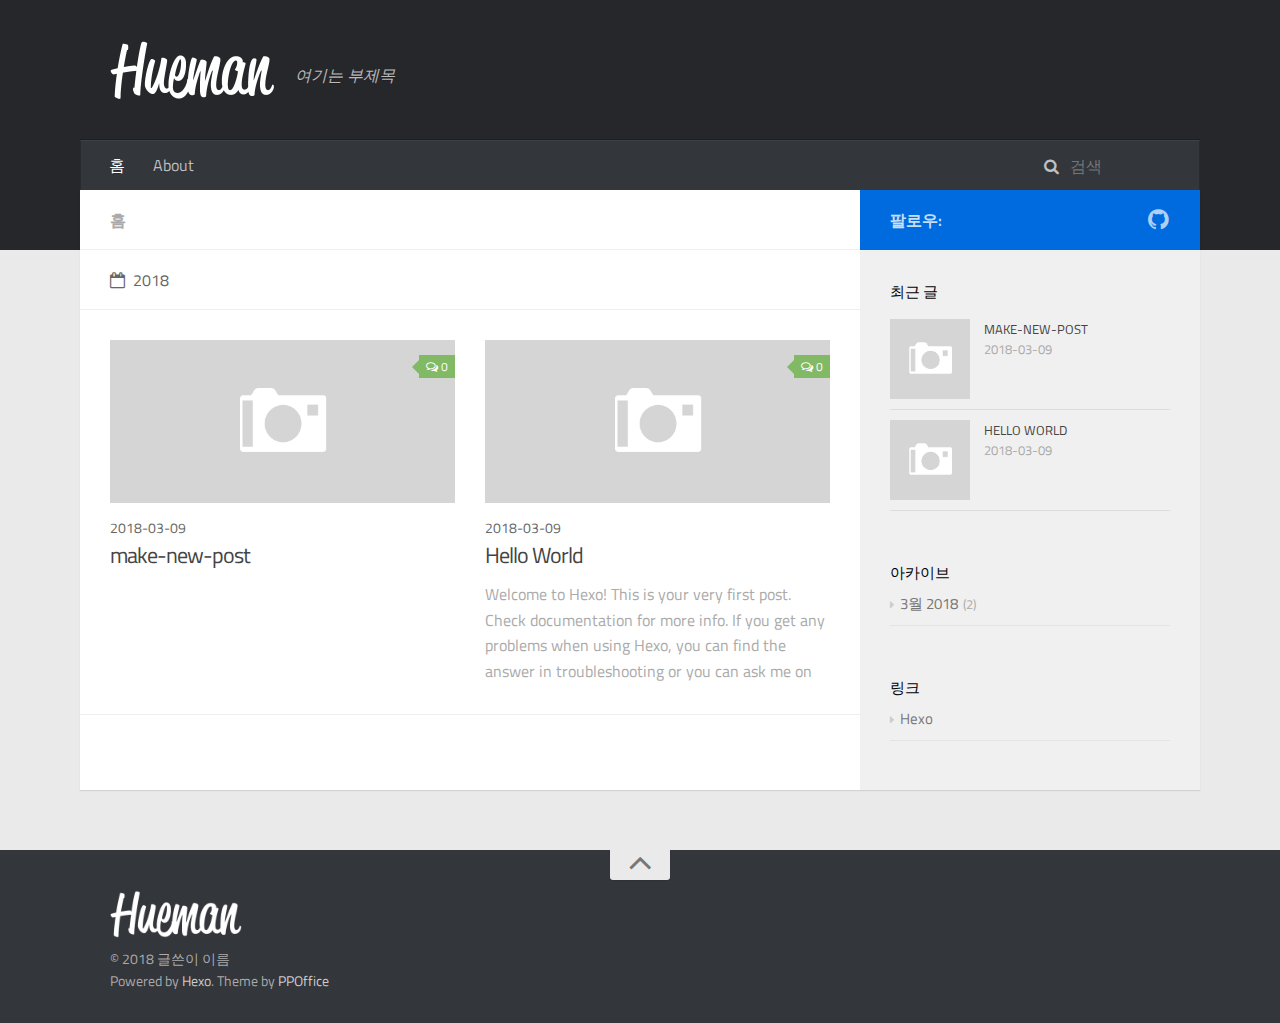
<file: index.html>
<!DOCTYPE html>
<html>
<head>
    <meta charset="utf-8">
    
    <title>여기가 블로그 제목</title>
    
    <meta name="viewport" content="width=device-width, initial-scale=1, maximum-scale=1">
    
    <meta name="description" content="여기는 블로그 설명">
<meta property="og:type" content="website">
<meta property="og:title" content="여기가 블로그 제목">
<meta property="og:url" content="http://jaylivkim.github.io/index.html">
<meta property="og:site_name" content="여기가 블로그 제목">
<meta property="og:description" content="여기는 블로그 설명">
<meta property="og:locale" content="ko">
<meta name="twitter:card" content="summary">
<meta name="twitter:title" content="여기가 블로그 제목">
<meta name="twitter:description" content="여기는 블로그 설명">
    

    

    

    <link rel="stylesheet" href="/libs/font-awesome/css/font-awesome.min.css">
    <link rel="stylesheet" href="/libs/titillium-web/styles.css">
    <link rel="stylesheet" href="/libs/source-code-pro/styles.css">

    <link rel="stylesheet" href="/css/style.css">

    <script src="/libs/jquery/2.0.3/jquery.min.js"></script>
    
    
        <link rel="stylesheet" href="/libs/lightgallery/css/lightgallery.min.css">
    
    
        <link rel="stylesheet" href="/libs/justified-gallery/justifiedGallery.min.css">
    
    
    


</head>

<body>
    <div id="wrap">
        <header id="header">
    <div id="header-outer" class="outer">
        <div class="container">
            <div class="container-inner">
                <div id="header-title">
                    <h1 class="logo-wrap">
                        <a href="/" class="logo"></a>
                    </h1>
                    
                        <h2 class="subtitle-wrap">
                            <p class="subtitle">여기는 부제목</p>
                        </h2>
                    
                </div>
                <div id="header-inner" class="nav-container">
                    <a id="main-nav-toggle" class="nav-icon fa fa-bars"></a>
                    <div class="nav-container-inner">
                        <ul id="main-nav">
                            
                                <li class="main-nav-list-item" >
                                    <a class="main-nav-list-link" href="/">홈</a>
                                </li>
                            
                                        
                                    
                                <li class="main-nav-list-item" >
                                    <a class="main-nav-list-link" href="https://about.me/jayviii\">About</a>
                                </li>
                            
                        </ul>
                        <nav id="sub-nav">
                            <div id="search-form-wrap">

    <form class="search-form">
        <input type="text" class="ins-search-input search-form-input" placeholder="검색" />
        <button type="submit" class="search-form-submit"></button>
    </form>
    <div class="ins-search">
    <div class="ins-search-mask"></div>
    <div class="ins-search-container">
        <div class="ins-input-wrapper">
            <input type="text" class="ins-search-input" placeholder="Type something..." />
            <span class="ins-close ins-selectable"><i class="fa fa-times-circle"></i></span>
        </div>
        <div class="ins-section-wrapper">
            <div class="ins-section-container"></div>
        </div>
    </div>
</div>
<script>
(function (window) {
    var INSIGHT_CONFIG = {
        TRANSLATION: {
            POSTS: '포스트',
            PAGES: 'Pages',
            CATEGORIES: '카테고리',
            TAGS: '태그',
            UNTITLED: '(Untitled)',
        },
        ROOT_URL: '/',
        CONTENT_URL: '/content.json',
    };
    window.INSIGHT_CONFIG = INSIGHT_CONFIG;
})(window);
</script>
<script src="/js/insight.js"></script>

</div>
                        </nav>
                    </div>
                </div>
            </div>
        </div>
    </div>
</header>
        <div class="container">
            <div class="main-body container-inner">
                <div class="main-body-inner">
                    <section id="main">
                        <div class="main-body-header">
    <h1 class="header">
    
    <em class="page-title-link" data-url="home">홈</em>
    </h1>
</div>
                        <div class="main-body-content">
                            

    
    
        
        
        <section class="archives-wrap">
            <div class="archive-year-wrap">
                <a href="/archives/2018" class="archive-year"><i class="icon fa fa-calendar-o"></i>2018</a>
            </div>
            <div class="archives">
    
    
    
        <div class="article-row">
    
        <article class="article article-summary">
    <div class="article-summary-inner">
        
        <a href="/2018/03/09/make-new-post/" class="thumbnail">
    
    
        <span class="thumbnail-image thumbnail-none"></span>
    
    
        
<span class="comment-counter">
    <i class="fa fa-comments-o"></i>
    
        <span class="disqus-comment-count" data-disqus-identifier="" data-disqus-url="http://jaylivkim.github.io/2018/03/09/make-new-post/">0</span>
    
</span>


    
</a>

        
        <div class="article-meta">
            <div class="category">
            
            </div>
            <div class="date"><time datetime="2018-03-09T08:35:23.000Z" itemprop="datePublished">2018-03-09</time></div>
        </div>
        
    
        <h1 class="article-title" itemprop="name">
        <a href="/2018/03/09/make-new-post/">make-new-post</a>
        </h1>
    

        <p class="article-excerpt">
            
        </p>
    </div>
</article>
    

    
    
    
    
        <article class="article article-summary">
    <div class="article-summary-inner">
        
        <a href="/2018/03/09/hello-world/" class="thumbnail">
    
    
        <span class="thumbnail-image thumbnail-none"></span>
    
    
        
<span class="comment-counter">
    <i class="fa fa-comments-o"></i>
    
        <span class="disqus-comment-count" data-disqus-identifier="" data-disqus-url="http://jaylivkim.github.io/2018/03/09/hello-world/">0</span>
    
</span>


    
</a>

        
        <div class="article-meta">
            <div class="category">
            
            </div>
            <div class="date"><time datetime="2018-03-09T05:52:33.437Z" itemprop="datePublished">2018-03-09</time></div>
        </div>
        
    
        <h1 class="article-title" itemprop="name">
        <a href="/2018/03/09/hello-world/">Hello World</a>
        </h1>
    

        <p class="article-excerpt">
            Welcome to Hexo! This is your very first post. Check documentation for more info. If you get any problems when using Hexo, you can find the answer in troubleshooting or you can ask me on GitHub.
Quick
        </p>
    </div>
</article>
    
        </div>
    


    </div></section>



                        </div>
                    </section>
                    <aside id="sidebar">
    <a class="sidebar-toggle" title="Expand Sidebar"><i class="toggle icon"></i></a>
    <div class="sidebar-top">
        <p>팔로우:</p>
        <ul class="social-links">
            
                
                <li>
                    <a class="social-tooltip" title="github" href="https://github.com/jaylivkim/jaylivkim.github.io" target="_blank">
                        <i class="icon fa fa-github"></i>
                    </a>
                </li>
                
            
        </ul>
    </div>
    
    <div class="widgets-container">
        
            
                

            
                
    <div class="widget-wrap">
        <h3 class="widget-title">최근 글</h3>
        <div class="widget">
            <ul id="recent-post" class="">
                
                    <li>
                        
                        <div class="item-thumbnail">
                            <a href="/2018/03/09/make-new-post/" class="thumbnail">
    
    
        <span class="thumbnail-image thumbnail-none"></span>
    
    
</a>

                        </div>
                        
                        <div class="item-inner">
                            <p class="item-category"></p>
                            <p class="item-title"><a href="/2018/03/09/make-new-post/" class="title">make-new-post</a></p>
                            <p class="item-date"><time datetime="2018-03-09T08:35:23.000Z" itemprop="datePublished">2018-03-09</time></p>
                        </div>
                    </li>
                
                    <li>
                        
                        <div class="item-thumbnail">
                            <a href="/2018/03/09/hello-world/" class="thumbnail">
    
    
        <span class="thumbnail-image thumbnail-none"></span>
    
    
</a>

                        </div>
                        
                        <div class="item-inner">
                            <p class="item-category"></p>
                            <p class="item-title"><a href="/2018/03/09/hello-world/" class="title">Hello World</a></p>
                            <p class="item-date"><time datetime="2018-03-09T05:52:33.437Z" itemprop="datePublished">2018-03-09</time></p>
                        </div>
                    </li>
                
            </ul>
        </div>
    </div>

            
                

            
                
    <div class="widget-wrap widget-list">
        <h3 class="widget-title">아카이브</h3>
        <div class="widget">
            <ul class="archive-list"><li class="archive-list-item"><a class="archive-list-link" href="/archives/2018/03/">3월 2018</a><span class="archive-list-count">2</span></li></ul>
        </div>
    </div>


            
                

            
                

            
                
    <div class="widget-wrap widget-list">
        <h3 class="widget-title">링크</h3>
        <div class="widget">
            <ul>
                
                    <li>
                        <a href="http://hexo.io">Hexo</a>
                    </li>
                
            </ul>
        </div>
    </div>


            
        
    </div>
</aside>
                </div>
            </div>
        </div>
        <footer id="footer">
    <div class="container">
        <div class="container-inner">
            <a id="back-to-top" href="javascript:;"><i class="icon fa fa-angle-up"></i></a>
            <div class="credit">
                <h1 class="logo-wrap">
                    <a href="/" class="logo"></a>
                </h1>
                <p>&copy; 2018 글쓴이 이름</p>
                <p>Powered by <a href="//hexo.io/" target="_blank">Hexo</a>. Theme by <a href="//github.com/ppoffice" target="_blank">PPOffice</a></p>
            </div>
        </div>
    </div>
</footer>
        
    
    <script>
    var disqus_shortname = 'disqus-chatter';
    
    
    (function() {
    var dsq = document.createElement('script');
    dsq.type = 'text/javascript';
    dsq.async = true;
    dsq.src = '//' + disqus_shortname + '.disqus.com/count.js';
    (document.getElementsByTagName('head')[0] || document.getElementsByTagName('body')[0]).appendChild(dsq);
    })();
    </script>




    
        <script src="/libs/lightgallery/js/lightgallery.min.js"></script>
        <script src="/libs/lightgallery/js/lg-thumbnail.min.js"></script>
        <script src="/libs/lightgallery/js/lg-pager.min.js"></script>
        <script src="/libs/lightgallery/js/lg-autoplay.min.js"></script>
        <script src="/libs/lightgallery/js/lg-fullscreen.min.js"></script>
        <script src="/libs/lightgallery/js/lg-zoom.min.js"></script>
        <script src="/libs/lightgallery/js/lg-hash.min.js"></script>
        <script src="/libs/lightgallery/js/lg-share.min.js"></script>
        <script src="/libs/lightgallery/js/lg-video.min.js"></script>
    
    
        <script src="/libs/justified-gallery/jquery.justifiedGallery.min.js"></script>
    
    



<!-- Custom Scripts -->
<script src="/js/main.js"></script>

    </div>
</body>
</html>
</file>
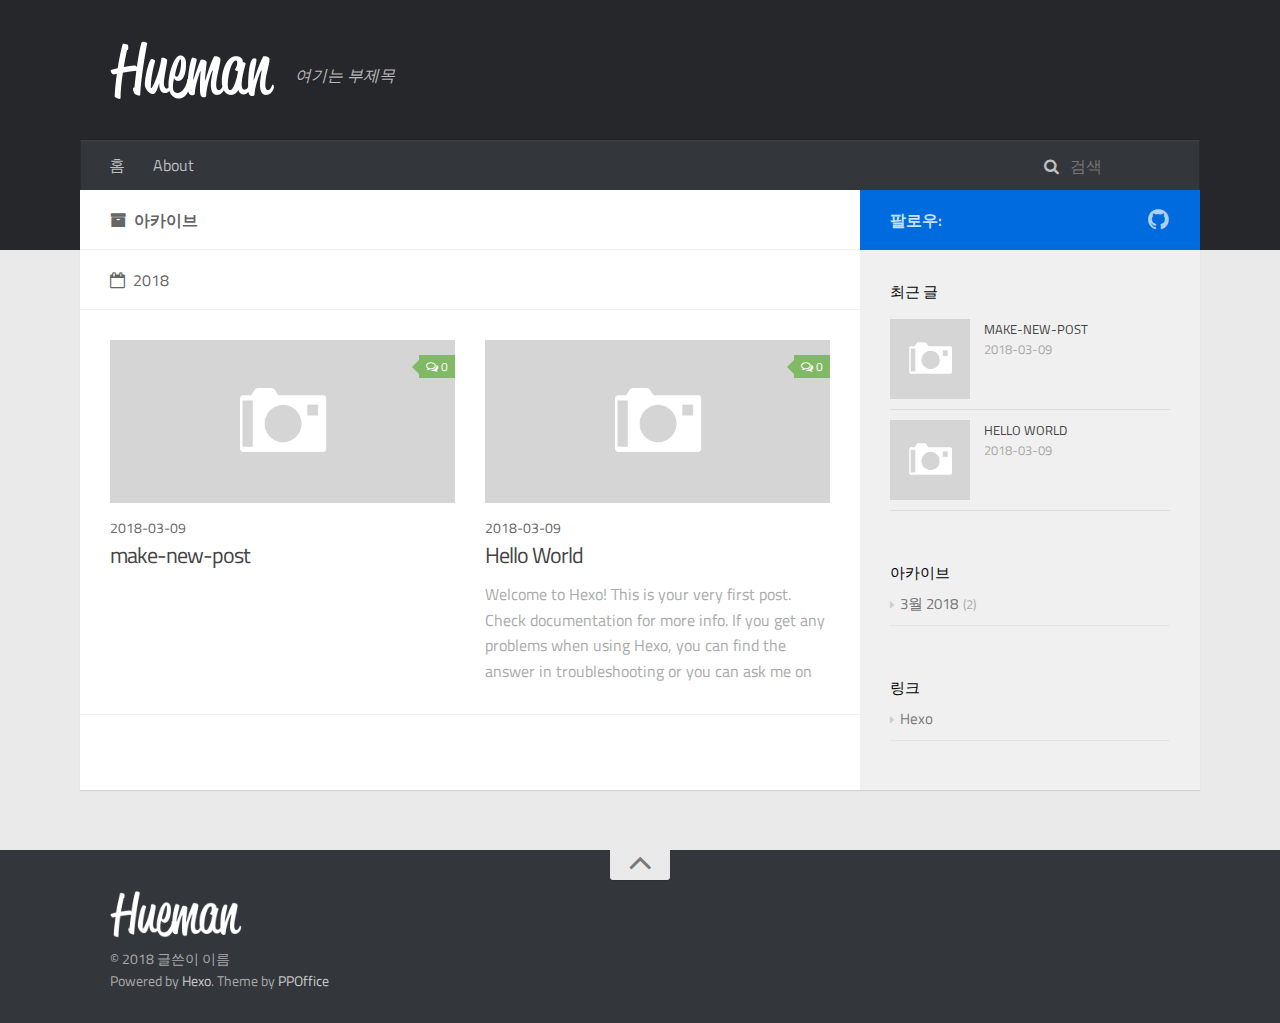
<file: archives/index.html>
<!DOCTYPE html>
<html>
<head>
    <meta charset="utf-8">
    
    <title>아카이브 | 여기가 블로그 제목</title>
    
    <meta name="viewport" content="width=device-width, initial-scale=1, maximum-scale=1">
    
    <meta name="description" content="여기는 블로그 설명">
<meta property="og:type" content="website">
<meta property="og:title" content="여기가 블로그 제목">
<meta property="og:url" content="http://jaylivkim.github.io/archives/index.html">
<meta property="og:site_name" content="여기가 블로그 제목">
<meta property="og:description" content="여기는 블로그 설명">
<meta property="og:locale" content="ko">
<meta name="twitter:card" content="summary">
<meta name="twitter:title" content="여기가 블로그 제목">
<meta name="twitter:description" content="여기는 블로그 설명">
    

    

    

    <link rel="stylesheet" href="/libs/font-awesome/css/font-awesome.min.css">
    <link rel="stylesheet" href="/libs/titillium-web/styles.css">
    <link rel="stylesheet" href="/libs/source-code-pro/styles.css">

    <link rel="stylesheet" href="/css/style.css">

    <script src="/libs/jquery/2.0.3/jquery.min.js"></script>
    
    
        <link rel="stylesheet" href="/libs/lightgallery/css/lightgallery.min.css">
    
    
        <link rel="stylesheet" href="/libs/justified-gallery/justifiedGallery.min.css">
    
    
    


</head>

<body>
    <div id="wrap">
        <header id="header">
    <div id="header-outer" class="outer">
        <div class="container">
            <div class="container-inner">
                <div id="header-title">
                    <h1 class="logo-wrap">
                        <a href="/" class="logo"></a>
                    </h1>
                    
                        <h2 class="subtitle-wrap">
                            <p class="subtitle">여기는 부제목</p>
                        </h2>
                    
                </div>
                <div id="header-inner" class="nav-container">
                    <a id="main-nav-toggle" class="nav-icon fa fa-bars"></a>
                    <div class="nav-container-inner">
                        <ul id="main-nav">
                            
                                <li class="main-nav-list-item" >
                                    <a class="main-nav-list-link" href="/">홈</a>
                                </li>
                            
                                        
                                    
                                <li class="main-nav-list-item" >
                                    <a class="main-nav-list-link" href="https://about.me/jayviii\">About</a>
                                </li>
                            
                        </ul>
                        <nav id="sub-nav">
                            <div id="search-form-wrap">

    <form class="search-form">
        <input type="text" class="ins-search-input search-form-input" placeholder="검색" />
        <button type="submit" class="search-form-submit"></button>
    </form>
    <div class="ins-search">
    <div class="ins-search-mask"></div>
    <div class="ins-search-container">
        <div class="ins-input-wrapper">
            <input type="text" class="ins-search-input" placeholder="Type something..." />
            <span class="ins-close ins-selectable"><i class="fa fa-times-circle"></i></span>
        </div>
        <div class="ins-section-wrapper">
            <div class="ins-section-container"></div>
        </div>
    </div>
</div>
<script>
(function (window) {
    var INSIGHT_CONFIG = {
        TRANSLATION: {
            POSTS: '포스트',
            PAGES: 'Pages',
            CATEGORIES: '카테고리',
            TAGS: '태그',
            UNTITLED: '(Untitled)',
        },
        ROOT_URL: '/',
        CONTENT_URL: '/content.json',
    };
    window.INSIGHT_CONFIG = INSIGHT_CONFIG;
})(window);
</script>
<script src="/js/insight.js"></script>

</div>
                        </nav>
                    </div>
                </div>
            </div>
        </div>
    </div>
</header>
        <div class="container">
            <div class="main-body container-inner">
                <div class="main-body-inner">
                    <section id="main">
                        <div class="main-body-header">
    <h1 class="header">
    
    <i class="icon fa fa-archive"></i>아카이브
    </h1>
</div>
                        <div class="main-body-content">
                            

    
    
        
        
        <section class="archives-wrap">
            <div class="archive-year-wrap">
                <a href="/archives/2018" class="archive-year"><i class="icon fa fa-calendar-o"></i>2018</a>
            </div>
            <div class="archives">
    
    
    
        <div class="article-row">
    
        <article class="article article-summary">
    <div class="article-summary-inner">
        
        <a href="/2018/03/09/make-new-post/" class="thumbnail">
    
    
        <span class="thumbnail-image thumbnail-none"></span>
    
    
        
<span class="comment-counter">
    <i class="fa fa-comments-o"></i>
    
        <span class="disqus-comment-count" data-disqus-identifier="" data-disqus-url="http://jaylivkim.github.io/2018/03/09/make-new-post/">0</span>
    
</span>


    
</a>

        
        <div class="article-meta">
            <div class="category">
            
            </div>
            <div class="date"><time datetime="2018-03-09T08:35:23.000Z" itemprop="datePublished">2018-03-09</time></div>
        </div>
        
    
        <h1 class="article-title" itemprop="name">
        <a href="/2018/03/09/make-new-post/">make-new-post</a>
        </h1>
    

        <p class="article-excerpt">
            
        </p>
    </div>
</article>
    

    
    
    
    
        <article class="article article-summary">
    <div class="article-summary-inner">
        
        <a href="/2018/03/09/hello-world/" class="thumbnail">
    
    
        <span class="thumbnail-image thumbnail-none"></span>
    
    
        
<span class="comment-counter">
    <i class="fa fa-comments-o"></i>
    
        <span class="disqus-comment-count" data-disqus-identifier="" data-disqus-url="http://jaylivkim.github.io/2018/03/09/hello-world/">0</span>
    
</span>


    
</a>

        
        <div class="article-meta">
            <div class="category">
            
            </div>
            <div class="date"><time datetime="2018-03-09T05:52:33.437Z" itemprop="datePublished">2018-03-09</time></div>
        </div>
        
    
        <h1 class="article-title" itemprop="name">
        <a href="/2018/03/09/hello-world/">Hello World</a>
        </h1>
    

        <p class="article-excerpt">
            Welcome to Hexo! This is your very first post. Check documentation for more info. If you get any problems when using Hexo, you can find the answer in troubleshooting or you can ask me on GitHub.
Quick
        </p>
    </div>
</article>
    
        </div>
    


    </div></section>



                        </div>
                    </section>
                    <aside id="sidebar">
    <a class="sidebar-toggle" title="Expand Sidebar"><i class="toggle icon"></i></a>
    <div class="sidebar-top">
        <p>팔로우:</p>
        <ul class="social-links">
            
                
                <li>
                    <a class="social-tooltip" title="github" href="https://github.com/jaylivkim/jaylivkim.github.io" target="_blank">
                        <i class="icon fa fa-github"></i>
                    </a>
                </li>
                
            
        </ul>
    </div>
    
    <div class="widgets-container">
        
            
                

            
                
    <div class="widget-wrap">
        <h3 class="widget-title">최근 글</h3>
        <div class="widget">
            <ul id="recent-post" class="">
                
                    <li>
                        
                        <div class="item-thumbnail">
                            <a href="/2018/03/09/make-new-post/" class="thumbnail">
    
    
        <span class="thumbnail-image thumbnail-none"></span>
    
    
</a>

                        </div>
                        
                        <div class="item-inner">
                            <p class="item-category"></p>
                            <p class="item-title"><a href="/2018/03/09/make-new-post/" class="title">make-new-post</a></p>
                            <p class="item-date"><time datetime="2018-03-09T08:35:23.000Z" itemprop="datePublished">2018-03-09</time></p>
                        </div>
                    </li>
                
                    <li>
                        
                        <div class="item-thumbnail">
                            <a href="/2018/03/09/hello-world/" class="thumbnail">
    
    
        <span class="thumbnail-image thumbnail-none"></span>
    
    
</a>

                        </div>
                        
                        <div class="item-inner">
                            <p class="item-category"></p>
                            <p class="item-title"><a href="/2018/03/09/hello-world/" class="title">Hello World</a></p>
                            <p class="item-date"><time datetime="2018-03-09T05:52:33.437Z" itemprop="datePublished">2018-03-09</time></p>
                        </div>
                    </li>
                
            </ul>
        </div>
    </div>

            
                

            
                
    <div class="widget-wrap widget-list">
        <h3 class="widget-title">아카이브</h3>
        <div class="widget">
            <ul class="archive-list"><li class="archive-list-item"><a class="archive-list-link" href="/archives/2018/03/">3월 2018</a><span class="archive-list-count">2</span></li></ul>
        </div>
    </div>


            
                

            
                

            
                
    <div class="widget-wrap widget-list">
        <h3 class="widget-title">링크</h3>
        <div class="widget">
            <ul>
                
                    <li>
                        <a href="http://hexo.io">Hexo</a>
                    </li>
                
            </ul>
        </div>
    </div>


            
        
    </div>
</aside>
                </div>
            </div>
        </div>
        <footer id="footer">
    <div class="container">
        <div class="container-inner">
            <a id="back-to-top" href="javascript:;"><i class="icon fa fa-angle-up"></i></a>
            <div class="credit">
                <h1 class="logo-wrap">
                    <a href="/" class="logo"></a>
                </h1>
                <p>&copy; 2018 글쓴이 이름</p>
                <p>Powered by <a href="//hexo.io/" target="_blank">Hexo</a>. Theme by <a href="//github.com/ppoffice" target="_blank">PPOffice</a></p>
            </div>
        </div>
    </div>
</footer>
        
    
    <script>
    var disqus_shortname = 'disqus-chatter';
    
    
    (function() {
    var dsq = document.createElement('script');
    dsq.type = 'text/javascript';
    dsq.async = true;
    dsq.src = '//' + disqus_shortname + '.disqus.com/count.js';
    (document.getElementsByTagName('head')[0] || document.getElementsByTagName('body')[0]).appendChild(dsq);
    })();
    </script>




    
        <script src="/libs/lightgallery/js/lightgallery.min.js"></script>
        <script src="/libs/lightgallery/js/lg-thumbnail.min.js"></script>
        <script src="/libs/lightgallery/js/lg-pager.min.js"></script>
        <script src="/libs/lightgallery/js/lg-autoplay.min.js"></script>
        <script src="/libs/lightgallery/js/lg-fullscreen.min.js"></script>
        <script src="/libs/lightgallery/js/lg-zoom.min.js"></script>
        <script src="/libs/lightgallery/js/lg-hash.min.js"></script>
        <script src="/libs/lightgallery/js/lg-share.min.js"></script>
        <script src="/libs/lightgallery/js/lg-video.min.js"></script>
    
    
        <script src="/libs/justified-gallery/jquery.justifiedGallery.min.js"></script>
    
    



<!-- Custom Scripts -->
<script src="/js/main.js"></script>

    </div>
</body>
</html>
</file>
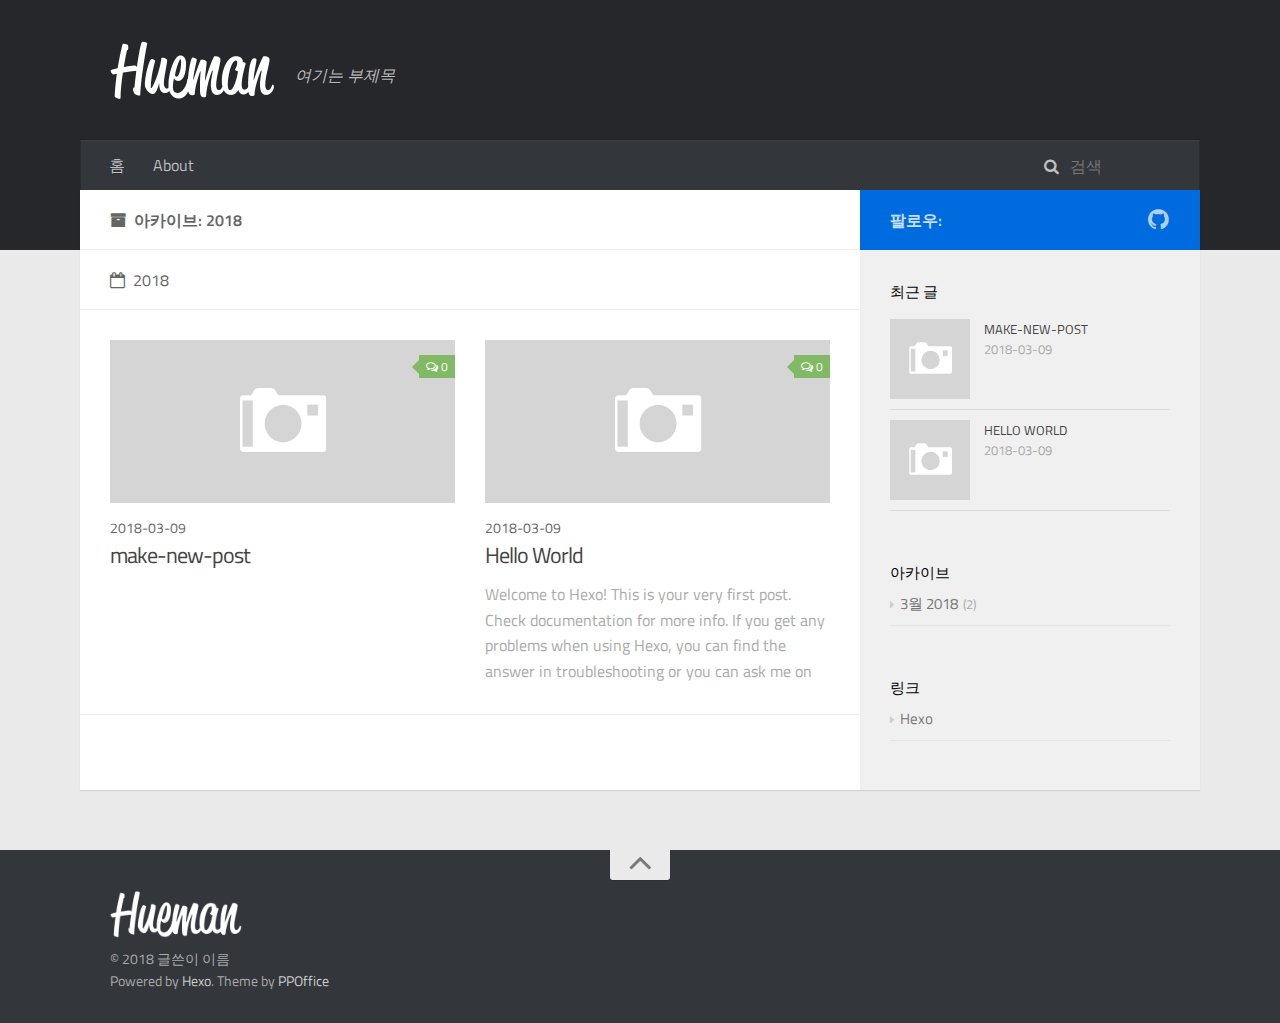
<file: archives/2018/index.html>
<!DOCTYPE html>
<html>
<head>
    <meta charset="utf-8">
    
    <title>아카이브: 2018 | 여기가 블로그 제목</title>
    
    <meta name="viewport" content="width=device-width, initial-scale=1, maximum-scale=1">
    
    <meta name="description" content="여기는 블로그 설명">
<meta property="og:type" content="website">
<meta property="og:title" content="여기가 블로그 제목">
<meta property="og:url" content="http://jaylivkim.github.io/archives/2018/index.html">
<meta property="og:site_name" content="여기가 블로그 제목">
<meta property="og:description" content="여기는 블로그 설명">
<meta property="og:locale" content="ko">
<meta name="twitter:card" content="summary">
<meta name="twitter:title" content="여기가 블로그 제목">
<meta name="twitter:description" content="여기는 블로그 설명">
    

    

    

    <link rel="stylesheet" href="/libs/font-awesome/css/font-awesome.min.css">
    <link rel="stylesheet" href="/libs/titillium-web/styles.css">
    <link rel="stylesheet" href="/libs/source-code-pro/styles.css">

    <link rel="stylesheet" href="/css/style.css">

    <script src="/libs/jquery/2.0.3/jquery.min.js"></script>
    
    
        <link rel="stylesheet" href="/libs/lightgallery/css/lightgallery.min.css">
    
    
        <link rel="stylesheet" href="/libs/justified-gallery/justifiedGallery.min.css">
    
    
    


</head>

<body>
    <div id="wrap">
        <header id="header">
    <div id="header-outer" class="outer">
        <div class="container">
            <div class="container-inner">
                <div id="header-title">
                    <h1 class="logo-wrap">
                        <a href="/" class="logo"></a>
                    </h1>
                    
                        <h2 class="subtitle-wrap">
                            <p class="subtitle">여기는 부제목</p>
                        </h2>
                    
                </div>
                <div id="header-inner" class="nav-container">
                    <a id="main-nav-toggle" class="nav-icon fa fa-bars"></a>
                    <div class="nav-container-inner">
                        <ul id="main-nav">
                            
                                <li class="main-nav-list-item" >
                                    <a class="main-nav-list-link" href="/">홈</a>
                                </li>
                            
                                        
                                    
                                <li class="main-nav-list-item" >
                                    <a class="main-nav-list-link" href="https://about.me/jayviii\">About</a>
                                </li>
                            
                        </ul>
                        <nav id="sub-nav">
                            <div id="search-form-wrap">

    <form class="search-form">
        <input type="text" class="ins-search-input search-form-input" placeholder="검색" />
        <button type="submit" class="search-form-submit"></button>
    </form>
    <div class="ins-search">
    <div class="ins-search-mask"></div>
    <div class="ins-search-container">
        <div class="ins-input-wrapper">
            <input type="text" class="ins-search-input" placeholder="Type something..." />
            <span class="ins-close ins-selectable"><i class="fa fa-times-circle"></i></span>
        </div>
        <div class="ins-section-wrapper">
            <div class="ins-section-container"></div>
        </div>
    </div>
</div>
<script>
(function (window) {
    var INSIGHT_CONFIG = {
        TRANSLATION: {
            POSTS: '포스트',
            PAGES: 'Pages',
            CATEGORIES: '카테고리',
            TAGS: '태그',
            UNTITLED: '(Untitled)',
        },
        ROOT_URL: '/',
        CONTENT_URL: '/content.json',
    };
    window.INSIGHT_CONFIG = INSIGHT_CONFIG;
})(window);
</script>
<script src="/js/insight.js"></script>

</div>
                        </nav>
                    </div>
                </div>
            </div>
        </div>
    </div>
</header>
        <div class="container">
            <div class="main-body container-inner">
                <div class="main-body-inner">
                    <section id="main">
                        <div class="main-body-header">
    <h1 class="header">
    
    <i class="icon fa fa-archive"></i>아카이브: 2018
    </h1>
</div>
                        <div class="main-body-content">
                            

    
    
        
        
        <section class="archives-wrap">
            <div class="archive-year-wrap">
                <a href="/archives/2018" class="archive-year"><i class="icon fa fa-calendar-o"></i>2018</a>
            </div>
            <div class="archives">
    
    
    
        <div class="article-row">
    
        <article class="article article-summary">
    <div class="article-summary-inner">
        
        <a href="/2018/03/09/make-new-post/" class="thumbnail">
    
    
        <span class="thumbnail-image thumbnail-none"></span>
    
    
        
<span class="comment-counter">
    <i class="fa fa-comments-o"></i>
    
        <span class="disqus-comment-count" data-disqus-identifier="" data-disqus-url="http://jaylivkim.github.io/2018/03/09/make-new-post/">0</span>
    
</span>


    
</a>

        
        <div class="article-meta">
            <div class="category">
            
            </div>
            <div class="date"><time datetime="2018-03-09T08:35:23.000Z" itemprop="datePublished">2018-03-09</time></div>
        </div>
        
    
        <h1 class="article-title" itemprop="name">
        <a href="/2018/03/09/make-new-post/">make-new-post</a>
        </h1>
    

        <p class="article-excerpt">
            
        </p>
    </div>
</article>
    

    
    
    
    
        <article class="article article-summary">
    <div class="article-summary-inner">
        
        <a href="/2018/03/09/hello-world/" class="thumbnail">
    
    
        <span class="thumbnail-image thumbnail-none"></span>
    
    
        
<span class="comment-counter">
    <i class="fa fa-comments-o"></i>
    
        <span class="disqus-comment-count" data-disqus-identifier="" data-disqus-url="http://jaylivkim.github.io/2018/03/09/hello-world/">0</span>
    
</span>


    
</a>

        
        <div class="article-meta">
            <div class="category">
            
            </div>
            <div class="date"><time datetime="2018-03-09T05:52:33.437Z" itemprop="datePublished">2018-03-09</time></div>
        </div>
        
    
        <h1 class="article-title" itemprop="name">
        <a href="/2018/03/09/hello-world/">Hello World</a>
        </h1>
    

        <p class="article-excerpt">
            Welcome to Hexo! This is your very first post. Check documentation for more info. If you get any problems when using Hexo, you can find the answer in troubleshooting or you can ask me on GitHub.
Quick
        </p>
    </div>
</article>
    
        </div>
    


    </div></section>



                        </div>
                    </section>
                    <aside id="sidebar">
    <a class="sidebar-toggle" title="Expand Sidebar"><i class="toggle icon"></i></a>
    <div class="sidebar-top">
        <p>팔로우:</p>
        <ul class="social-links">
            
                
                <li>
                    <a class="social-tooltip" title="github" href="https://github.com/jaylivkim/jaylivkim.github.io" target="_blank">
                        <i class="icon fa fa-github"></i>
                    </a>
                </li>
                
            
        </ul>
    </div>
    
    <div class="widgets-container">
        
            
                

            
                
    <div class="widget-wrap">
        <h3 class="widget-title">최근 글</h3>
        <div class="widget">
            <ul id="recent-post" class="">
                
                    <li>
                        
                        <div class="item-thumbnail">
                            <a href="/2018/03/09/make-new-post/" class="thumbnail">
    
    
        <span class="thumbnail-image thumbnail-none"></span>
    
    
</a>

                        </div>
                        
                        <div class="item-inner">
                            <p class="item-category"></p>
                            <p class="item-title"><a href="/2018/03/09/make-new-post/" class="title">make-new-post</a></p>
                            <p class="item-date"><time datetime="2018-03-09T08:35:23.000Z" itemprop="datePublished">2018-03-09</time></p>
                        </div>
                    </li>
                
                    <li>
                        
                        <div class="item-thumbnail">
                            <a href="/2018/03/09/hello-world/" class="thumbnail">
    
    
        <span class="thumbnail-image thumbnail-none"></span>
    
    
</a>

                        </div>
                        
                        <div class="item-inner">
                            <p class="item-category"></p>
                            <p class="item-title"><a href="/2018/03/09/hello-world/" class="title">Hello World</a></p>
                            <p class="item-date"><time datetime="2018-03-09T05:52:33.437Z" itemprop="datePublished">2018-03-09</time></p>
                        </div>
                    </li>
                
            </ul>
        </div>
    </div>

            
                

            
                
    <div class="widget-wrap widget-list">
        <h3 class="widget-title">아카이브</h3>
        <div class="widget">
            <ul class="archive-list"><li class="archive-list-item"><a class="archive-list-link" href="/archives/2018/03/">3월 2018</a><span class="archive-list-count">2</span></li></ul>
        </div>
    </div>


            
                

            
                

            
                
    <div class="widget-wrap widget-list">
        <h3 class="widget-title">링크</h3>
        <div class="widget">
            <ul>
                
                    <li>
                        <a href="http://hexo.io">Hexo</a>
                    </li>
                
            </ul>
        </div>
    </div>


            
        
    </div>
</aside>
                </div>
            </div>
        </div>
        <footer id="footer">
    <div class="container">
        <div class="container-inner">
            <a id="back-to-top" href="javascript:;"><i class="icon fa fa-angle-up"></i></a>
            <div class="credit">
                <h1 class="logo-wrap">
                    <a href="/" class="logo"></a>
                </h1>
                <p>&copy; 2018 글쓴이 이름</p>
                <p>Powered by <a href="//hexo.io/" target="_blank">Hexo</a>. Theme by <a href="//github.com/ppoffice" target="_blank">PPOffice</a></p>
            </div>
        </div>
    </div>
</footer>
        
    
    <script>
    var disqus_shortname = 'disqus-chatter';
    
    
    (function() {
    var dsq = document.createElement('script');
    dsq.type = 'text/javascript';
    dsq.async = true;
    dsq.src = '//' + disqus_shortname + '.disqus.com/count.js';
    (document.getElementsByTagName('head')[0] || document.getElementsByTagName('body')[0]).appendChild(dsq);
    })();
    </script>




    
        <script src="/libs/lightgallery/js/lightgallery.min.js"></script>
        <script src="/libs/lightgallery/js/lg-thumbnail.min.js"></script>
        <script src="/libs/lightgallery/js/lg-pager.min.js"></script>
        <script src="/libs/lightgallery/js/lg-autoplay.min.js"></script>
        <script src="/libs/lightgallery/js/lg-fullscreen.min.js"></script>
        <script src="/libs/lightgallery/js/lg-zoom.min.js"></script>
        <script src="/libs/lightgallery/js/lg-hash.min.js"></script>
        <script src="/libs/lightgallery/js/lg-share.min.js"></script>
        <script src="/libs/lightgallery/js/lg-video.min.js"></script>
    
    
        <script src="/libs/justified-gallery/jquery.justifiedGallery.min.js"></script>
    
    



<!-- Custom Scripts -->
<script src="/js/main.js"></script>

    </div>
</body>
</html>
</file>
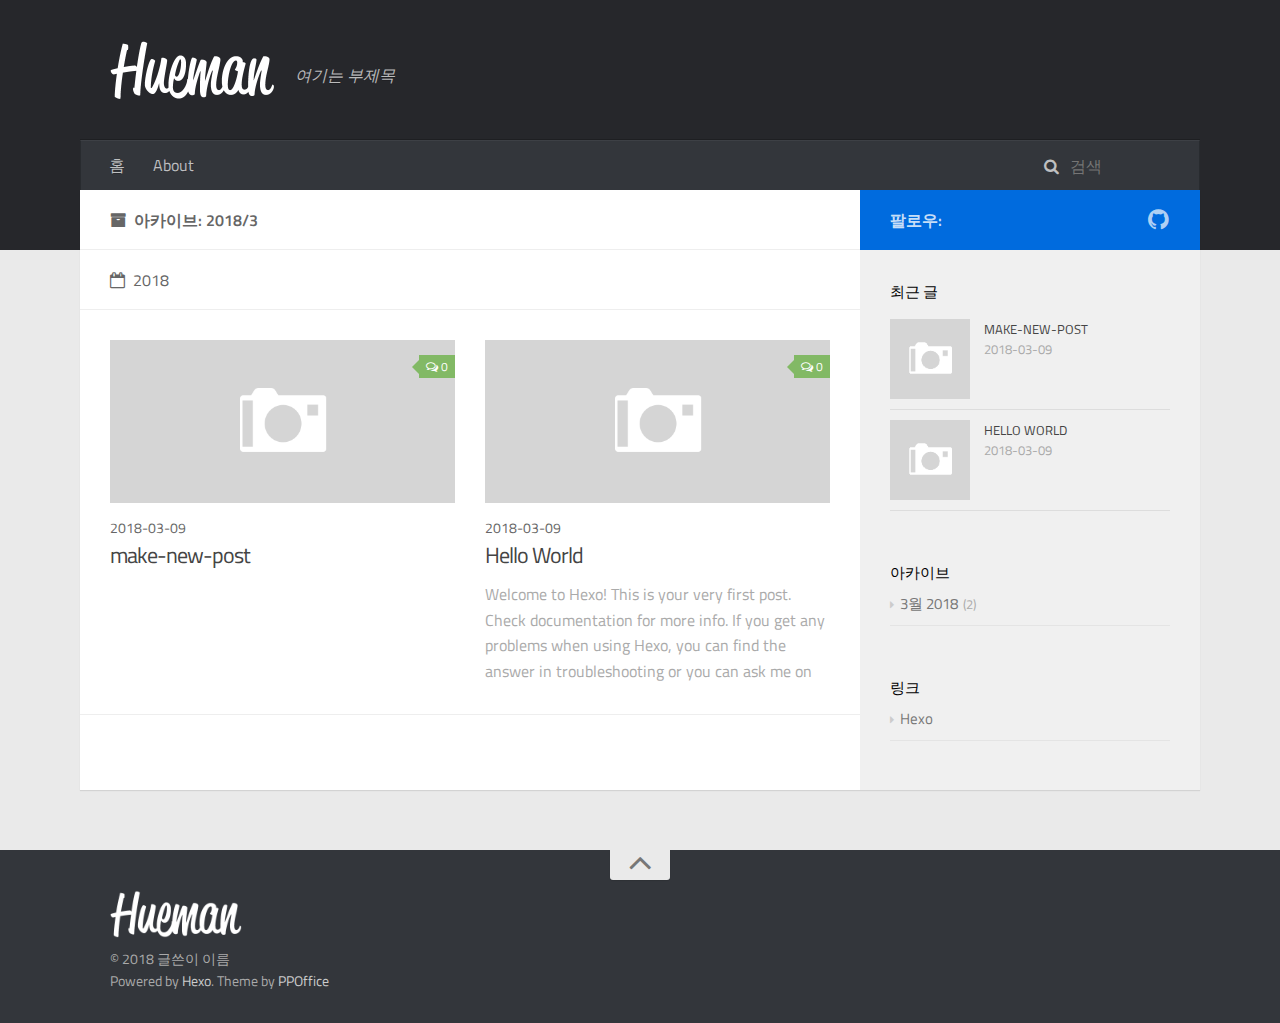
<file: archives/2018/03/index.html>
<!DOCTYPE html>
<html>
<head>
    <meta charset="utf-8">
    
    <title>아카이브: 2018/3 | 여기가 블로그 제목</title>
    
    <meta name="viewport" content="width=device-width, initial-scale=1, maximum-scale=1">
    
    <meta name="description" content="여기는 블로그 설명">
<meta property="og:type" content="website">
<meta property="og:title" content="여기가 블로그 제목">
<meta property="og:url" content="http://jaylivkim.github.io/archives/2018/03/index.html">
<meta property="og:site_name" content="여기가 블로그 제목">
<meta property="og:description" content="여기는 블로그 설명">
<meta property="og:locale" content="ko">
<meta name="twitter:card" content="summary">
<meta name="twitter:title" content="여기가 블로그 제목">
<meta name="twitter:description" content="여기는 블로그 설명">
    

    

    

    <link rel="stylesheet" href="/libs/font-awesome/css/font-awesome.min.css">
    <link rel="stylesheet" href="/libs/titillium-web/styles.css">
    <link rel="stylesheet" href="/libs/source-code-pro/styles.css">

    <link rel="stylesheet" href="/css/style.css">

    <script src="/libs/jquery/2.0.3/jquery.min.js"></script>
    
    
        <link rel="stylesheet" href="/libs/lightgallery/css/lightgallery.min.css">
    
    
        <link rel="stylesheet" href="/libs/justified-gallery/justifiedGallery.min.css">
    
    
    


</head>

<body>
    <div id="wrap">
        <header id="header">
    <div id="header-outer" class="outer">
        <div class="container">
            <div class="container-inner">
                <div id="header-title">
                    <h1 class="logo-wrap">
                        <a href="/" class="logo"></a>
                    </h1>
                    
                        <h2 class="subtitle-wrap">
                            <p class="subtitle">여기는 부제목</p>
                        </h2>
                    
                </div>
                <div id="header-inner" class="nav-container">
                    <a id="main-nav-toggle" class="nav-icon fa fa-bars"></a>
                    <div class="nav-container-inner">
                        <ul id="main-nav">
                            
                                <li class="main-nav-list-item" >
                                    <a class="main-nav-list-link" href="/">홈</a>
                                </li>
                            
                                        
                                    
                                <li class="main-nav-list-item" >
                                    <a class="main-nav-list-link" href="https://about.me/jayviii\">About</a>
                                </li>
                            
                        </ul>
                        <nav id="sub-nav">
                            <div id="search-form-wrap">

    <form class="search-form">
        <input type="text" class="ins-search-input search-form-input" placeholder="검색" />
        <button type="submit" class="search-form-submit"></button>
    </form>
    <div class="ins-search">
    <div class="ins-search-mask"></div>
    <div class="ins-search-container">
        <div class="ins-input-wrapper">
            <input type="text" class="ins-search-input" placeholder="Type something..." />
            <span class="ins-close ins-selectable"><i class="fa fa-times-circle"></i></span>
        </div>
        <div class="ins-section-wrapper">
            <div class="ins-section-container"></div>
        </div>
    </div>
</div>
<script>
(function (window) {
    var INSIGHT_CONFIG = {
        TRANSLATION: {
            POSTS: '포스트',
            PAGES: 'Pages',
            CATEGORIES: '카테고리',
            TAGS: '태그',
            UNTITLED: '(Untitled)',
        },
        ROOT_URL: '/',
        CONTENT_URL: '/content.json',
    };
    window.INSIGHT_CONFIG = INSIGHT_CONFIG;
})(window);
</script>
<script src="/js/insight.js"></script>

</div>
                        </nav>
                    </div>
                </div>
            </div>
        </div>
    </div>
</header>
        <div class="container">
            <div class="main-body container-inner">
                <div class="main-body-inner">
                    <section id="main">
                        <div class="main-body-header">
    <h1 class="header">
    
    <i class="icon fa fa-archive"></i>아카이브: 2018/3
    </h1>
</div>
                        <div class="main-body-content">
                            

    
    
        
        
        <section class="archives-wrap">
            <div class="archive-year-wrap">
                <a href="/archives/2018" class="archive-year"><i class="icon fa fa-calendar-o"></i>2018</a>
            </div>
            <div class="archives">
    
    
    
        <div class="article-row">
    
        <article class="article article-summary">
    <div class="article-summary-inner">
        
        <a href="/2018/03/09/make-new-post/" class="thumbnail">
    
    
        <span class="thumbnail-image thumbnail-none"></span>
    
    
        
<span class="comment-counter">
    <i class="fa fa-comments-o"></i>
    
        <span class="disqus-comment-count" data-disqus-identifier="" data-disqus-url="http://jaylivkim.github.io/2018/03/09/make-new-post/">0</span>
    
</span>


    
</a>

        
        <div class="article-meta">
            <div class="category">
            
            </div>
            <div class="date"><time datetime="2018-03-09T08:35:23.000Z" itemprop="datePublished">2018-03-09</time></div>
        </div>
        
    
        <h1 class="article-title" itemprop="name">
        <a href="/2018/03/09/make-new-post/">make-new-post</a>
        </h1>
    

        <p class="article-excerpt">
            
        </p>
    </div>
</article>
    

    
    
    
    
        <article class="article article-summary">
    <div class="article-summary-inner">
        
        <a href="/2018/03/09/hello-world/" class="thumbnail">
    
    
        <span class="thumbnail-image thumbnail-none"></span>
    
    
        
<span class="comment-counter">
    <i class="fa fa-comments-o"></i>
    
        <span class="disqus-comment-count" data-disqus-identifier="" data-disqus-url="http://jaylivkim.github.io/2018/03/09/hello-world/">0</span>
    
</span>


    
</a>

        
        <div class="article-meta">
            <div class="category">
            
            </div>
            <div class="date"><time datetime="2018-03-09T05:52:33.437Z" itemprop="datePublished">2018-03-09</time></div>
        </div>
        
    
        <h1 class="article-title" itemprop="name">
        <a href="/2018/03/09/hello-world/">Hello World</a>
        </h1>
    

        <p class="article-excerpt">
            Welcome to Hexo! This is your very first post. Check documentation for more info. If you get any problems when using Hexo, you can find the answer in troubleshooting or you can ask me on GitHub.
Quick
        </p>
    </div>
</article>
    
        </div>
    


    </div></section>



                        </div>
                    </section>
                    <aside id="sidebar">
    <a class="sidebar-toggle" title="Expand Sidebar"><i class="toggle icon"></i></a>
    <div class="sidebar-top">
        <p>팔로우:</p>
        <ul class="social-links">
            
                
                <li>
                    <a class="social-tooltip" title="github" href="https://github.com/jaylivkim/jaylivkim.github.io" target="_blank">
                        <i class="icon fa fa-github"></i>
                    </a>
                </li>
                
            
        </ul>
    </div>
    
    <div class="widgets-container">
        
            
                

            
                
    <div class="widget-wrap">
        <h3 class="widget-title">최근 글</h3>
        <div class="widget">
            <ul id="recent-post" class="">
                
                    <li>
                        
                        <div class="item-thumbnail">
                            <a href="/2018/03/09/make-new-post/" class="thumbnail">
    
    
        <span class="thumbnail-image thumbnail-none"></span>
    
    
</a>

                        </div>
                        
                        <div class="item-inner">
                            <p class="item-category"></p>
                            <p class="item-title"><a href="/2018/03/09/make-new-post/" class="title">make-new-post</a></p>
                            <p class="item-date"><time datetime="2018-03-09T08:35:23.000Z" itemprop="datePublished">2018-03-09</time></p>
                        </div>
                    </li>
                
                    <li>
                        
                        <div class="item-thumbnail">
                            <a href="/2018/03/09/hello-world/" class="thumbnail">
    
    
        <span class="thumbnail-image thumbnail-none"></span>
    
    
</a>

                        </div>
                        
                        <div class="item-inner">
                            <p class="item-category"></p>
                            <p class="item-title"><a href="/2018/03/09/hello-world/" class="title">Hello World</a></p>
                            <p class="item-date"><time datetime="2018-03-09T05:52:33.437Z" itemprop="datePublished">2018-03-09</time></p>
                        </div>
                    </li>
                
            </ul>
        </div>
    </div>

            
                

            
                
    <div class="widget-wrap widget-list">
        <h3 class="widget-title">아카이브</h3>
        <div class="widget">
            <ul class="archive-list"><li class="archive-list-item"><a class="archive-list-link" href="/archives/2018/03/">3월 2018</a><span class="archive-list-count">2</span></li></ul>
        </div>
    </div>


            
                

            
                

            
                
    <div class="widget-wrap widget-list">
        <h3 class="widget-title">링크</h3>
        <div class="widget">
            <ul>
                
                    <li>
                        <a href="http://hexo.io">Hexo</a>
                    </li>
                
            </ul>
        </div>
    </div>


            
        
    </div>
</aside>
                </div>
            </div>
        </div>
        <footer id="footer">
    <div class="container">
        <div class="container-inner">
            <a id="back-to-top" href="javascript:;"><i class="icon fa fa-angle-up"></i></a>
            <div class="credit">
                <h1 class="logo-wrap">
                    <a href="/" class="logo"></a>
                </h1>
                <p>&copy; 2018 글쓴이 이름</p>
                <p>Powered by <a href="//hexo.io/" target="_blank">Hexo</a>. Theme by <a href="//github.com/ppoffice" target="_blank">PPOffice</a></p>
            </div>
        </div>
    </div>
</footer>
        
    
    <script>
    var disqus_shortname = 'disqus-chatter';
    
    
    (function() {
    var dsq = document.createElement('script');
    dsq.type = 'text/javascript';
    dsq.async = true;
    dsq.src = '//' + disqus_shortname + '.disqus.com/count.js';
    (document.getElementsByTagName('head')[0] || document.getElementsByTagName('body')[0]).appendChild(dsq);
    })();
    </script>




    
        <script src="/libs/lightgallery/js/lightgallery.min.js"></script>
        <script src="/libs/lightgallery/js/lg-thumbnail.min.js"></script>
        <script src="/libs/lightgallery/js/lg-pager.min.js"></script>
        <script src="/libs/lightgallery/js/lg-autoplay.min.js"></script>
        <script src="/libs/lightgallery/js/lg-fullscreen.min.js"></script>
        <script src="/libs/lightgallery/js/lg-zoom.min.js"></script>
        <script src="/libs/lightgallery/js/lg-hash.min.js"></script>
        <script src="/libs/lightgallery/js/lg-share.min.js"></script>
        <script src="/libs/lightgallery/js/lg-video.min.js"></script>
    
    
        <script src="/libs/justified-gallery/jquery.justifiedGallery.min.js"></script>
    
    



<!-- Custom Scripts -->
<script src="/js/main.js"></script>

    </div>
</body>
</html>
</file>
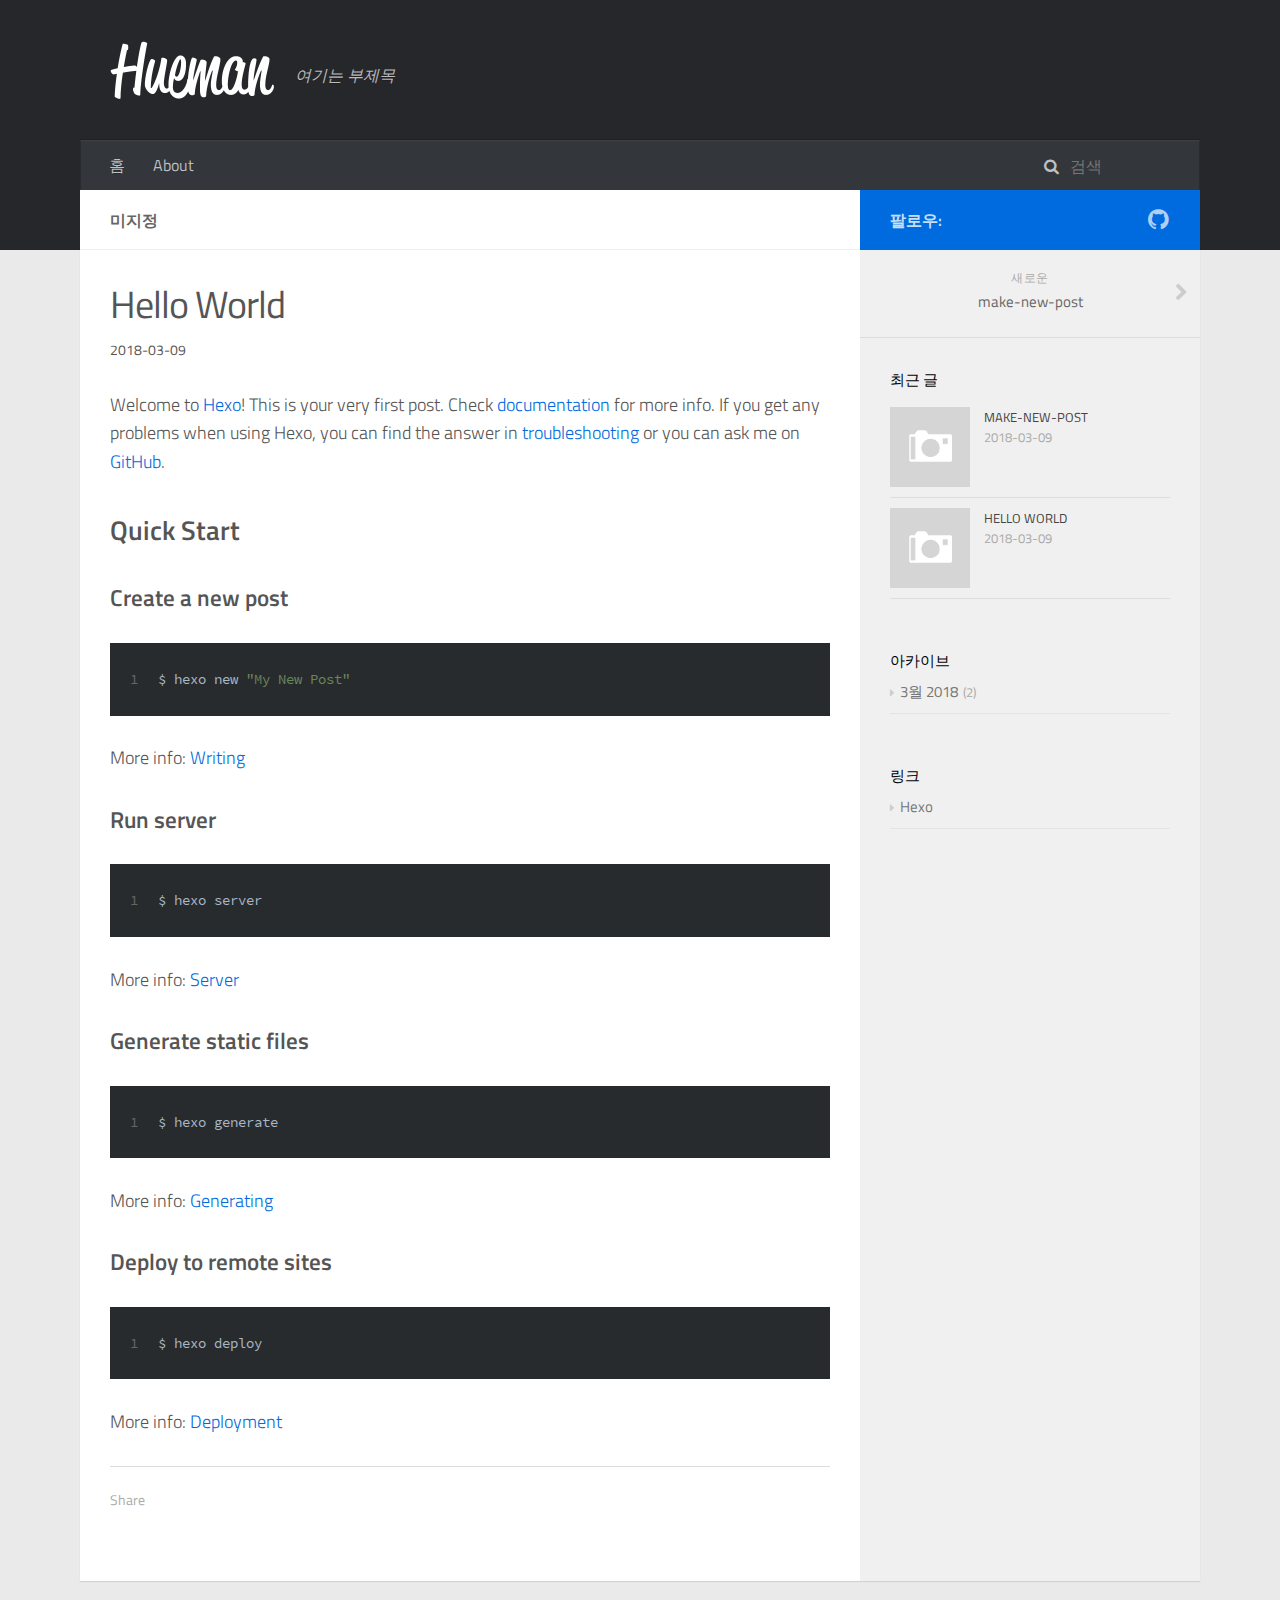
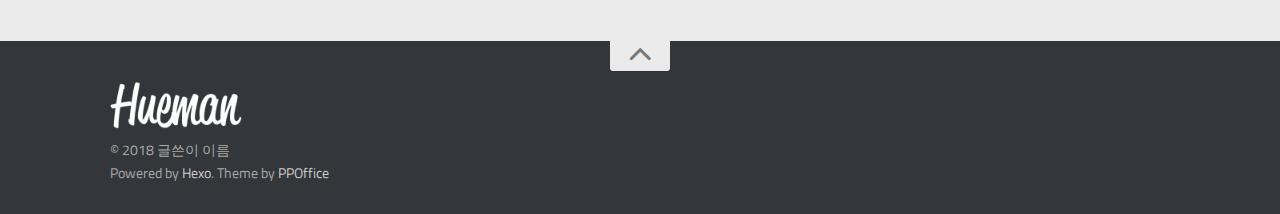
<file: 2018/03/09/hello-world/index.html>
<!DOCTYPE html>
<html>
<head>
    <meta charset="utf-8">
    
    <title>Hello World | 여기가 블로그 제목</title>
    
    <meta name="viewport" content="width=device-width, initial-scale=1, maximum-scale=1">
    
        <meta name="keywords" content="" />
    
    <meta name="description" content="Welcome to Hexo! This is your very first post. Check documentation for more info. If you get any problems when using Hexo, you can find the answer in troubleshooting or you can ask me on GitHub. Quick">
<meta property="og:type" content="article">
<meta property="og:title" content="Hello World">
<meta property="og:url" content="http://jaylivkim.github.io/2018/03/09/hello-world/index.html">
<meta property="og:site_name" content="여기가 블로그 제목">
<meta property="og:description" content="Welcome to Hexo! This is your very first post. Check documentation for more info. If you get any problems when using Hexo, you can find the answer in troubleshooting or you can ask me on GitHub. Quick">
<meta property="og:locale" content="ko">
<meta property="og:updated_time" content="2018-03-09T05:52:33.438Z">
<meta name="twitter:card" content="summary">
<meta name="twitter:title" content="Hello World">
<meta name="twitter:description" content="Welcome to Hexo! This is your very first post. Check documentation for more info. If you get any problems when using Hexo, you can find the answer in troubleshooting or you can ask me on GitHub. Quick">
    

    

    

    <link rel="stylesheet" href="/libs/font-awesome/css/font-awesome.min.css">
    <link rel="stylesheet" href="/libs/titillium-web/styles.css">
    <link rel="stylesheet" href="/libs/source-code-pro/styles.css">

    <link rel="stylesheet" href="/css/style.css">

    <script src="/libs/jquery/2.0.3/jquery.min.js"></script>
    
    
        <link rel="stylesheet" href="/libs/lightgallery/css/lightgallery.min.css">
    
    
        <link rel="stylesheet" href="/libs/justified-gallery/justifiedGallery.min.css">
    
    
    


</head>

<body>
    <div id="wrap">
        <header id="header">
    <div id="header-outer" class="outer">
        <div class="container">
            <div class="container-inner">
                <div id="header-title">
                    <h1 class="logo-wrap">
                        <a href="/" class="logo"></a>
                    </h1>
                    
                        <h2 class="subtitle-wrap">
                            <p class="subtitle">여기는 부제목</p>
                        </h2>
                    
                </div>
                <div id="header-inner" class="nav-container">
                    <a id="main-nav-toggle" class="nav-icon fa fa-bars"></a>
                    <div class="nav-container-inner">
                        <ul id="main-nav">
                            
                                <li class="main-nav-list-item" >
                                    <a class="main-nav-list-link" href="/">홈</a>
                                </li>
                            
                                        
                                    
                                <li class="main-nav-list-item" >
                                    <a class="main-nav-list-link" href="https://about.me/jayviii\">About</a>
                                </li>
                            
                        </ul>
                        <nav id="sub-nav">
                            <div id="search-form-wrap">

    <form class="search-form">
        <input type="text" class="ins-search-input search-form-input" placeholder="검색" />
        <button type="submit" class="search-form-submit"></button>
    </form>
    <div class="ins-search">
    <div class="ins-search-mask"></div>
    <div class="ins-search-container">
        <div class="ins-input-wrapper">
            <input type="text" class="ins-search-input" placeholder="Type something..." />
            <span class="ins-close ins-selectable"><i class="fa fa-times-circle"></i></span>
        </div>
        <div class="ins-section-wrapper">
            <div class="ins-section-container"></div>
        </div>
    </div>
</div>
<script>
(function (window) {
    var INSIGHT_CONFIG = {
        TRANSLATION: {
            POSTS: '포스트',
            PAGES: 'Pages',
            CATEGORIES: '카테고리',
            TAGS: '태그',
            UNTITLED: '(Untitled)',
        },
        ROOT_URL: '/',
        CONTENT_URL: '/content.json',
    };
    window.INSIGHT_CONFIG = INSIGHT_CONFIG;
})(window);
</script>
<script src="/js/insight.js"></script>

</div>
                        </nav>
                    </div>
                </div>
            </div>
        </div>
    </div>
</header>
        <div class="container">
            <div class="main-body container-inner">
                <div class="main-body-inner">
                    <section id="main">
                        <div class="main-body-header">
    <h1 class="header">
    
    미지정
    </h1>
</div>
                        <div class="main-body-content">
                            <article id="post-hello-world" class="article article-single article-type-post" itemscope itemprop="blogPost">
    <div class="article-inner">
        
            <header class="article-header">
                
    
        <h1 class="article-title" itemprop="name">
        Hello World
        </h1>
    

            </header>
        
        
            <div class="article-meta">
                
    <div class="article-date">
        <a href="/2018/03/09/hello-world/" class="article-date">
            <time datetime="2018-03-09T05:52:33.437Z" itemprop="datePublished">2018-03-09</time>
        </a>
    </div>

                
            </div>
        
        
        <div class="article-entry" itemprop="articleBody">
            <p>Welcome to <a href="https://hexo.io/" target="_blank" rel="noopener">Hexo</a>! This is your very first post. Check <a href="https://hexo.io/docs/" target="_blank" rel="noopener">documentation</a> for more info. If you get any problems when using Hexo, you can find the answer in <a href="https://hexo.io/docs/troubleshooting.html" target="_blank" rel="noopener">troubleshooting</a> or you can ask me on <a href="https://github.com/hexojs/hexo/issues" target="_blank" rel="noopener">GitHub</a>.</p>
<h2 id="Quick-Start"><a href="#Quick-Start" class="headerlink" title="Quick Start"></a>Quick Start</h2><h3 id="Create-a-new-post"><a href="#Create-a-new-post" class="headerlink" title="Create a new post"></a>Create a new post</h3><figure class="highlight bash"><table><tr><td class="gutter"><pre><span class="line">1</span><br></pre></td><td class="code"><pre><span class="line">$ hexo new <span class="string">"My New Post"</span></span><br></pre></td></tr></table></figure>
<p>More info: <a href="https://hexo.io/docs/writing.html" target="_blank" rel="noopener">Writing</a></p>
<h3 id="Run-server"><a href="#Run-server" class="headerlink" title="Run server"></a>Run server</h3><figure class="highlight bash"><table><tr><td class="gutter"><pre><span class="line">1</span><br></pre></td><td class="code"><pre><span class="line">$ hexo server</span><br></pre></td></tr></table></figure>
<p>More info: <a href="https://hexo.io/docs/server.html" target="_blank" rel="noopener">Server</a></p>
<h3 id="Generate-static-files"><a href="#Generate-static-files" class="headerlink" title="Generate static files"></a>Generate static files</h3><figure class="highlight bash"><table><tr><td class="gutter"><pre><span class="line">1</span><br></pre></td><td class="code"><pre><span class="line">$ hexo generate</span><br></pre></td></tr></table></figure>
<p>More info: <a href="https://hexo.io/docs/generating.html" target="_blank" rel="noopener">Generating</a></p>
<h3 id="Deploy-to-remote-sites"><a href="#Deploy-to-remote-sites" class="headerlink" title="Deploy to remote sites"></a>Deploy to remote sites</h3><figure class="highlight bash"><table><tr><td class="gutter"><pre><span class="line">1</span><br></pre></td><td class="code"><pre><span class="line">$ hexo deploy</span><br></pre></td></tr></table></figure>
<p>More info: <a href="https://hexo.io/docs/deployment.html" target="_blank" rel="noopener">Deployment</a></p>

        </div>
        <footer class="article-footer">
            


    <div class="a2a_kit a2a_default_style">
    <a class="a2a_dd" href="https://www.addtoany.com/share">Share</a>
    <span class="a2a_divider"></span>
    <a class="a2a_button_facebook"></a>
    <a class="a2a_button_twitter"></a>
    <a class="a2a_button_google_plus"></a>
    <a class="a2a_button_pinterest"></a>
    <a class="a2a_button_tumblr"></a>
</div>
<script type="text/javascript" src="//static.addtoany.com/menu/page.js"></script>
<style>
    .a2a_menu {
        border-radius: 4px;
    }
    .a2a_menu a {
        margin: 2px 0;
        font-size: 14px;
        line-height: 16px;
        border-radius: 4px;
        color: inherit !important;
        font-family: 'Microsoft Yahei';
    }
    #a2apage_dropdown {
        margin: 10px 0;
    }
    .a2a_mini_services {
        padding: 10px;
    }
    a.a2a_i,
    i.a2a_i {
        width: 122px;
        line-height: 16px;
    }
    a.a2a_i .a2a_svg,
    a.a2a_more .a2a_svg {
        width: 16px;
        height: 16px;
        line-height: 16px;
        vertical-align: top;
        background-size: 16px;
    }
    a.a2a_i {
        border: none !important;
    }
    a.a2a_menu_show_more_less {
        margin: 0;
        padding: 10px 0;
        line-height: 16px;
    }
    .a2a_mini_services:after{content:".";display:block;height:0;clear:both;visibility:hidden}
    .a2a_mini_services{*+height:1%;}
</style>


        </footer>
    </div>
</article>

    <section id="comments">
    
        
    <div id="disqus_thread">
        <noscript>Please enable JavaScript to view the <a href="//disqus.com/?ref_noscript">comments powered by Disqus.</a></noscript>
    </div>

    
    </section>


                        </div>
                    </section>
                    <aside id="sidebar">
    <a class="sidebar-toggle" title="Expand Sidebar"><i class="toggle icon"></i></a>
    <div class="sidebar-top">
        <p>팔로우:</p>
        <ul class="social-links">
            
                
                <li>
                    <a class="social-tooltip" title="github" href="https://github.com/jaylivkim/jaylivkim.github.io" target="_blank">
                        <i class="icon fa fa-github"></i>
                    </a>
                </li>
                
            
        </ul>
    </div>
    
        
<nav id="article-nav">
    
        <a href="/2018/03/09/make-new-post/" id="article-nav-newer" class="article-nav-link-wrap">
        <strong class="article-nav-caption">새로운</strong>
        <p class="article-nav-title">
        
            make-new-post
        
        </p>
        <i class="icon fa fa-chevron-right" id="icon-chevron-right"></i>
    </a>
    
    
</nav>

    
    <div class="widgets-container">
        
            
                

            
                
    <div class="widget-wrap">
        <h3 class="widget-title">최근 글</h3>
        <div class="widget">
            <ul id="recent-post" class="">
                
                    <li>
                        
                        <div class="item-thumbnail">
                            <a href="/2018/03/09/make-new-post/" class="thumbnail">
    
    
        <span class="thumbnail-image thumbnail-none"></span>
    
    
</a>

                        </div>
                        
                        <div class="item-inner">
                            <p class="item-category"></p>
                            <p class="item-title"><a href="/2018/03/09/make-new-post/" class="title">make-new-post</a></p>
                            <p class="item-date"><time datetime="2018-03-09T08:35:23.000Z" itemprop="datePublished">2018-03-09</time></p>
                        </div>
                    </li>
                
                    <li>
                        
                        <div class="item-thumbnail">
                            <a href="/2018/03/09/hello-world/" class="thumbnail">
    
    
        <span class="thumbnail-image thumbnail-none"></span>
    
    
</a>

                        </div>
                        
                        <div class="item-inner">
                            <p class="item-category"></p>
                            <p class="item-title"><a href="/2018/03/09/hello-world/" class="title">Hello World</a></p>
                            <p class="item-date"><time datetime="2018-03-09T05:52:33.437Z" itemprop="datePublished">2018-03-09</time></p>
                        </div>
                    </li>
                
            </ul>
        </div>
    </div>

            
                

            
                
    <div class="widget-wrap widget-list">
        <h3 class="widget-title">아카이브</h3>
        <div class="widget">
            <ul class="archive-list"><li class="archive-list-item"><a class="archive-list-link" href="/archives/2018/03/">3월 2018</a><span class="archive-list-count">2</span></li></ul>
        </div>
    </div>


            
                

            
                

            
                
    <div class="widget-wrap widget-list">
        <h3 class="widget-title">링크</h3>
        <div class="widget">
            <ul>
                
                    <li>
                        <a href="http://hexo.io">Hexo</a>
                    </li>
                
            </ul>
        </div>
    </div>


            
        
    </div>
</aside>
                </div>
            </div>
        </div>
        <footer id="footer">
    <div class="container">
        <div class="container-inner">
            <a id="back-to-top" href="javascript:;"><i class="icon fa fa-angle-up"></i></a>
            <div class="credit">
                <h1 class="logo-wrap">
                    <a href="/" class="logo"></a>
                </h1>
                <p>&copy; 2018 글쓴이 이름</p>
                <p>Powered by <a href="//hexo.io/" target="_blank">Hexo</a>. Theme by <a href="//github.com/ppoffice" target="_blank">PPOffice</a></p>
            </div>
        </div>
    </div>
</footer>
        
    
    <script>
    var disqus_shortname = 'disqus-chatter';
    
    
    var disqus_url = 'http://jaylivkim.github.io/2018/03/09/hello-world/';
    
    (function() {
    var dsq = document.createElement('script');
    dsq.type = 'text/javascript';
    dsq.async = true;
    dsq.src = '//' + disqus_shortname + '.disqus.com/embed.js';
    (document.getElementsByTagName('head')[0] || document.getElementsByTagName('body')[0]).appendChild(dsq);
    })();
    </script>




    
        <script src="/libs/lightgallery/js/lightgallery.min.js"></script>
        <script src="/libs/lightgallery/js/lg-thumbnail.min.js"></script>
        <script src="/libs/lightgallery/js/lg-pager.min.js"></script>
        <script src="/libs/lightgallery/js/lg-autoplay.min.js"></script>
        <script src="/libs/lightgallery/js/lg-fullscreen.min.js"></script>
        <script src="/libs/lightgallery/js/lg-zoom.min.js"></script>
        <script src="/libs/lightgallery/js/lg-hash.min.js"></script>
        <script src="/libs/lightgallery/js/lg-share.min.js"></script>
        <script src="/libs/lightgallery/js/lg-video.min.js"></script>
    
    
        <script src="/libs/justified-gallery/jquery.justifiedGallery.min.js"></script>
    
    



<!-- Custom Scripts -->
<script src="/js/main.js"></script>

    </div>
</body>
</html>
</file>
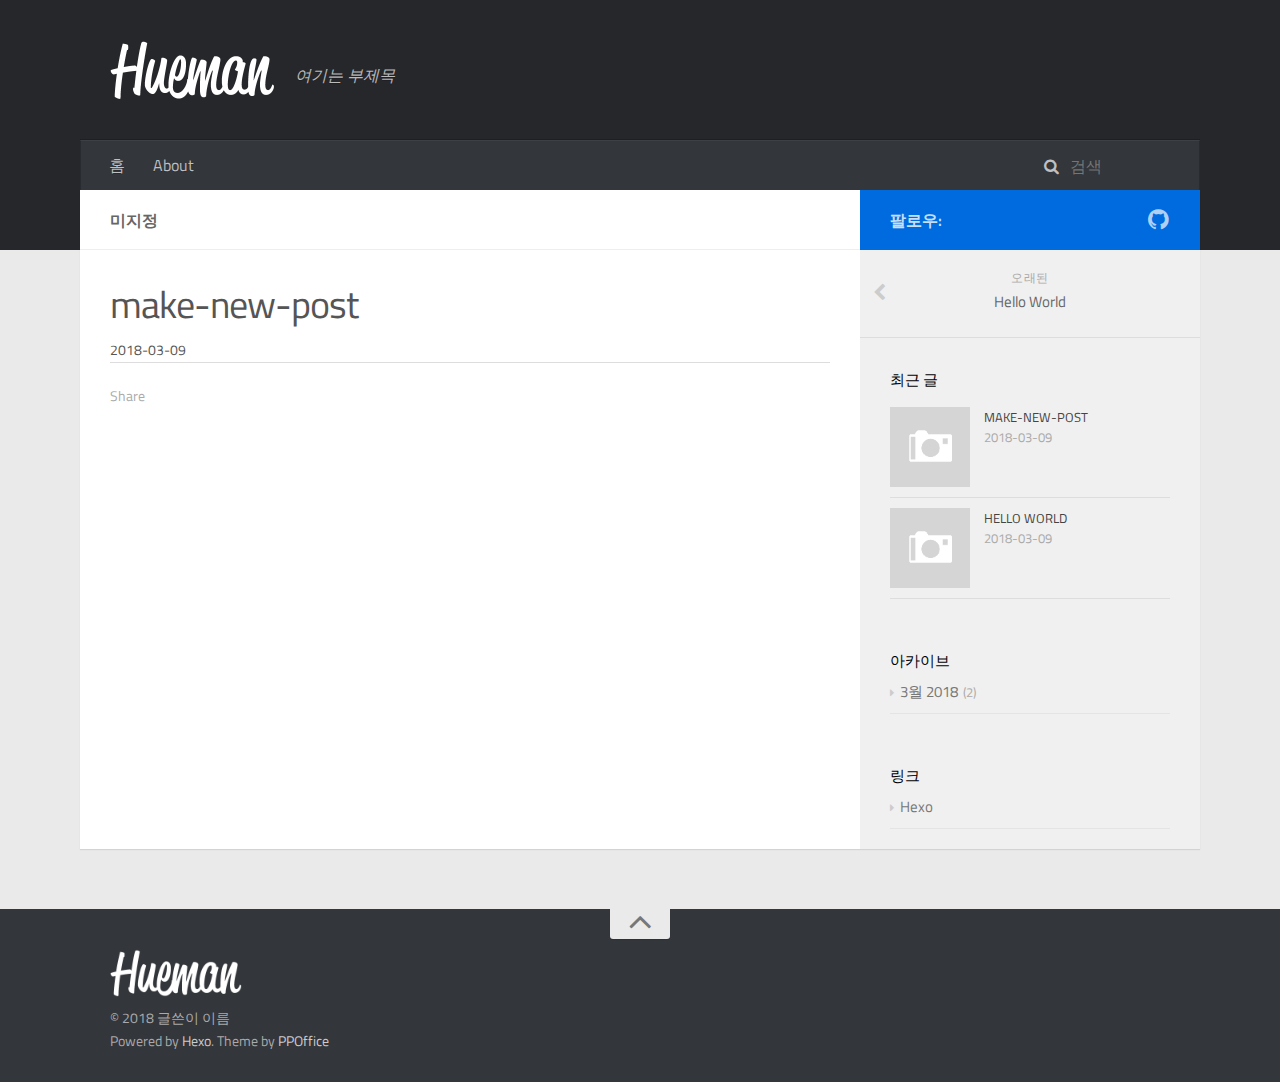
<file: 2018/03/09/make-new-post/index.html>
<!DOCTYPE html>
<html>
<head>
    <meta charset="utf-8">
    
    <title>make-new-post | 여기가 블로그 제목</title>
    
    <meta name="viewport" content="width=device-width, initial-scale=1, maximum-scale=1">
    
        <meta name="keywords" content="" />
    
    <meta name="description" content="여기는 블로그 설명">
<meta property="og:type" content="article">
<meta property="og:title" content="make-new-post">
<meta property="og:url" content="http://jaylivkim.github.io/2018/03/09/make-new-post/index.html">
<meta property="og:site_name" content="여기가 블로그 제목">
<meta property="og:description" content="여기는 블로그 설명">
<meta property="og:locale" content="ko">
<meta property="og:updated_time" content="2018-03-09T08:35:23.169Z">
<meta name="twitter:card" content="summary">
<meta name="twitter:title" content="make-new-post">
<meta name="twitter:description" content="여기는 블로그 설명">
    

    

    

    <link rel="stylesheet" href="/libs/font-awesome/css/font-awesome.min.css">
    <link rel="stylesheet" href="/libs/titillium-web/styles.css">
    <link rel="stylesheet" href="/libs/source-code-pro/styles.css">

    <link rel="stylesheet" href="/css/style.css">

    <script src="/libs/jquery/2.0.3/jquery.min.js"></script>
    
    
        <link rel="stylesheet" href="/libs/lightgallery/css/lightgallery.min.css">
    
    
        <link rel="stylesheet" href="/libs/justified-gallery/justifiedGallery.min.css">
    
    
    


</head>

<body>
    <div id="wrap">
        <header id="header">
    <div id="header-outer" class="outer">
        <div class="container">
            <div class="container-inner">
                <div id="header-title">
                    <h1 class="logo-wrap">
                        <a href="/" class="logo"></a>
                    </h1>
                    
                        <h2 class="subtitle-wrap">
                            <p class="subtitle">여기는 부제목</p>
                        </h2>
                    
                </div>
                <div id="header-inner" class="nav-container">
                    <a id="main-nav-toggle" class="nav-icon fa fa-bars"></a>
                    <div class="nav-container-inner">
                        <ul id="main-nav">
                            
                                <li class="main-nav-list-item" >
                                    <a class="main-nav-list-link" href="/">홈</a>
                                </li>
                            
                                        
                                    
                                <li class="main-nav-list-item" >
                                    <a class="main-nav-list-link" href="https://about.me/jayviii\">About</a>
                                </li>
                            
                        </ul>
                        <nav id="sub-nav">
                            <div id="search-form-wrap">

    <form class="search-form">
        <input type="text" class="ins-search-input search-form-input" placeholder="검색" />
        <button type="submit" class="search-form-submit"></button>
    </form>
    <div class="ins-search">
    <div class="ins-search-mask"></div>
    <div class="ins-search-container">
        <div class="ins-input-wrapper">
            <input type="text" class="ins-search-input" placeholder="Type something..." />
            <span class="ins-close ins-selectable"><i class="fa fa-times-circle"></i></span>
        </div>
        <div class="ins-section-wrapper">
            <div class="ins-section-container"></div>
        </div>
    </div>
</div>
<script>
(function (window) {
    var INSIGHT_CONFIG = {
        TRANSLATION: {
            POSTS: '포스트',
            PAGES: 'Pages',
            CATEGORIES: '카테고리',
            TAGS: '태그',
            UNTITLED: '(Untitled)',
        },
        ROOT_URL: '/',
        CONTENT_URL: '/content.json',
    };
    window.INSIGHT_CONFIG = INSIGHT_CONFIG;
})(window);
</script>
<script src="/js/insight.js"></script>

</div>
                        </nav>
                    </div>
                </div>
            </div>
        </div>
    </div>
</header>
        <div class="container">
            <div class="main-body container-inner">
                <div class="main-body-inner">
                    <section id="main">
                        <div class="main-body-header">
    <h1 class="header">
    
    미지정
    </h1>
</div>
                        <div class="main-body-content">
                            <article id="post-make-new-post" class="article article-single article-type-post" itemscope itemprop="blogPost">
    <div class="article-inner">
        
            <header class="article-header">
                
    
        <h1 class="article-title" itemprop="name">
        make-new-post
        </h1>
    

            </header>
        
        
            <div class="article-meta">
                
    <div class="article-date">
        <a href="/2018/03/09/make-new-post/" class="article-date">
            <time datetime="2018-03-09T08:35:23.000Z" itemprop="datePublished">2018-03-09</time>
        </a>
    </div>

                
            </div>
        
        
        <div class="article-entry" itemprop="articleBody">
            
        </div>
        <footer class="article-footer">
            


    <div class="a2a_kit a2a_default_style">
    <a class="a2a_dd" href="https://www.addtoany.com/share">Share</a>
    <span class="a2a_divider"></span>
    <a class="a2a_button_facebook"></a>
    <a class="a2a_button_twitter"></a>
    <a class="a2a_button_google_plus"></a>
    <a class="a2a_button_pinterest"></a>
    <a class="a2a_button_tumblr"></a>
</div>
<script type="text/javascript" src="//static.addtoany.com/menu/page.js"></script>
<style>
    .a2a_menu {
        border-radius: 4px;
    }
    .a2a_menu a {
        margin: 2px 0;
        font-size: 14px;
        line-height: 16px;
        border-radius: 4px;
        color: inherit !important;
        font-family: 'Microsoft Yahei';
    }
    #a2apage_dropdown {
        margin: 10px 0;
    }
    .a2a_mini_services {
        padding: 10px;
    }
    a.a2a_i,
    i.a2a_i {
        width: 122px;
        line-height: 16px;
    }
    a.a2a_i .a2a_svg,
    a.a2a_more .a2a_svg {
        width: 16px;
        height: 16px;
        line-height: 16px;
        vertical-align: top;
        background-size: 16px;
    }
    a.a2a_i {
        border: none !important;
    }
    a.a2a_menu_show_more_less {
        margin: 0;
        padding: 10px 0;
        line-height: 16px;
    }
    .a2a_mini_services:after{content:".";display:block;height:0;clear:both;visibility:hidden}
    .a2a_mini_services{*+height:1%;}
</style>


        </footer>
    </div>
</article>

    <section id="comments">
    
        
    <div id="disqus_thread">
        <noscript>Please enable JavaScript to view the <a href="//disqus.com/?ref_noscript">comments powered by Disqus.</a></noscript>
    </div>

    
    </section>


                        </div>
                    </section>
                    <aside id="sidebar">
    <a class="sidebar-toggle" title="Expand Sidebar"><i class="toggle icon"></i></a>
    <div class="sidebar-top">
        <p>팔로우:</p>
        <ul class="social-links">
            
                
                <li>
                    <a class="social-tooltip" title="github" href="https://github.com/jaylivkim/jaylivkim.github.io" target="_blank">
                        <i class="icon fa fa-github"></i>
                    </a>
                </li>
                
            
        </ul>
    </div>
    
        
<nav id="article-nav">
    
    
        <a href="/2018/03/09/hello-world/" id="article-nav-older" class="article-nav-link-wrap">
        <strong class="article-nav-caption">오래된</strong>
        <p class="article-nav-title">Hello World</p>
        <i class="icon fa fa-chevron-left" id="icon-chevron-left"></i>
        </a>
    
</nav>

    
    <div class="widgets-container">
        
            
                

            
                
    <div class="widget-wrap">
        <h3 class="widget-title">최근 글</h3>
        <div class="widget">
            <ul id="recent-post" class="">
                
                    <li>
                        
                        <div class="item-thumbnail">
                            <a href="/2018/03/09/make-new-post/" class="thumbnail">
    
    
        <span class="thumbnail-image thumbnail-none"></span>
    
    
</a>

                        </div>
                        
                        <div class="item-inner">
                            <p class="item-category"></p>
                            <p class="item-title"><a href="/2018/03/09/make-new-post/" class="title">make-new-post</a></p>
                            <p class="item-date"><time datetime="2018-03-09T08:35:23.000Z" itemprop="datePublished">2018-03-09</time></p>
                        </div>
                    </li>
                
                    <li>
                        
                        <div class="item-thumbnail">
                            <a href="/2018/03/09/hello-world/" class="thumbnail">
    
    
        <span class="thumbnail-image thumbnail-none"></span>
    
    
</a>

                        </div>
                        
                        <div class="item-inner">
                            <p class="item-category"></p>
                            <p class="item-title"><a href="/2018/03/09/hello-world/" class="title">Hello World</a></p>
                            <p class="item-date"><time datetime="2018-03-09T05:52:33.437Z" itemprop="datePublished">2018-03-09</time></p>
                        </div>
                    </li>
                
            </ul>
        </div>
    </div>

            
                

            
                
    <div class="widget-wrap widget-list">
        <h3 class="widget-title">아카이브</h3>
        <div class="widget">
            <ul class="archive-list"><li class="archive-list-item"><a class="archive-list-link" href="/archives/2018/03/">3월 2018</a><span class="archive-list-count">2</span></li></ul>
        </div>
    </div>


            
                

            
                

            
                
    <div class="widget-wrap widget-list">
        <h3 class="widget-title">링크</h3>
        <div class="widget">
            <ul>
                
                    <li>
                        <a href="http://hexo.io">Hexo</a>
                    </li>
                
            </ul>
        </div>
    </div>


            
        
    </div>
</aside>
                </div>
            </div>
        </div>
        <footer id="footer">
    <div class="container">
        <div class="container-inner">
            <a id="back-to-top" href="javascript:;"><i class="icon fa fa-angle-up"></i></a>
            <div class="credit">
                <h1 class="logo-wrap">
                    <a href="/" class="logo"></a>
                </h1>
                <p>&copy; 2018 글쓴이 이름</p>
                <p>Powered by <a href="//hexo.io/" target="_blank">Hexo</a>. Theme by <a href="//github.com/ppoffice" target="_blank">PPOffice</a></p>
            </div>
        </div>
    </div>
</footer>
        
    
    <script>
    var disqus_shortname = 'disqus-chatter';
    
    
    var disqus_url = 'http://jaylivkim.github.io/2018/03/09/make-new-post/';
    
    (function() {
    var dsq = document.createElement('script');
    dsq.type = 'text/javascript';
    dsq.async = true;
    dsq.src = '//' + disqus_shortname + '.disqus.com/embed.js';
    (document.getElementsByTagName('head')[0] || document.getElementsByTagName('body')[0]).appendChild(dsq);
    })();
    </script>




    
        <script src="/libs/lightgallery/js/lightgallery.min.js"></script>
        <script src="/libs/lightgallery/js/lg-thumbnail.min.js"></script>
        <script src="/libs/lightgallery/js/lg-pager.min.js"></script>
        <script src="/libs/lightgallery/js/lg-autoplay.min.js"></script>
        <script src="/libs/lightgallery/js/lg-fullscreen.min.js"></script>
        <script src="/libs/lightgallery/js/lg-zoom.min.js"></script>
        <script src="/libs/lightgallery/js/lg-hash.min.js"></script>
        <script src="/libs/lightgallery/js/lg-share.min.js"></script>
        <script src="/libs/lightgallery/js/lg-video.min.js"></script>
    
    
        <script src="/libs/justified-gallery/jquery.justifiedGallery.min.js"></script>
    
    



<!-- Custom Scripts -->
<script src="/js/main.js"></script>

    </div>
</body>
</html>
</file>
<file: libs/titillium-web/styles.css>
/* latin-ext */
@font-face {
  font-family: 'Titillium Web';
  font-style: normal;
  font-weight: 300;
  src: local('Titillium WebLight'), local('TitilliumWeb-Light'), url(fonts/anMUvcNT0H1YN4FII8wpr9INifKjd1RJ3NxxEi9Cy2w.woff2) format('woff2');
  unicode-range: U+0100-024F, U+1E00-1EFF, U+20A0-20AB, U+20AD-20CF, U+2C60-2C7F, U+A720-A7FF;
}
/* latin */
@font-face {
  font-family: 'Titillium Web';
  font-style: normal;
  font-weight: 300;
  src: local('Titillium WebLight'), local('TitilliumWeb-Light'), url(fonts/anMUvcNT0H1YN4FII8wpr4-67659ICLY8bMrYhtePPA.woff2) format('woff2');
  unicode-range: U+0000-00FF, U+0131, U+0152-0153, U+02C6, U+02DA, U+02DC, U+2000-206F, U+2074, U+20AC, U+2212, U+2215, U+E0FF, U+EFFD, U+F000;
}
/* latin-ext */
@font-face {
  font-family: 'Titillium Web';
  font-style: normal;
  font-weight: 400;
  src: local('Titillium Web'), local('TitilliumWeb-Regular'), url(fonts/7XUFZ5tgS-tD6QamInJTcSo_WB_cotcEMUw1LsIE8mM.woff2) format('woff2');
  unicode-range: U+0100-024F, U+1E00-1EFF, U+20A0-20AB, U+20AD-20CF, U+2C60-2C7F, U+A720-A7FF;
}
/* latin */
@font-face {
  font-family: 'Titillium Web';
  font-style: normal;
  font-weight: 400;
  src: local('Titillium Web'), local('TitilliumWeb-Regular'), url(fonts/7XUFZ5tgS-tD6QamInJTcZSnX671uNZIV63UdXh3Mg0.woff2) format('woff2');
  unicode-range: U+0000-00FF, U+0131, U+0152-0153, U+02C6, U+02DA, U+02DC, U+2000-206F, U+2074, U+20AC, U+2212, U+2215, U+E0FF, U+EFFD, U+F000;
}
/* latin-ext */
@font-face {
  font-family: 'Titillium Web';
  font-style: normal;
  font-weight: 600;
  src: local('Titillium WebSemiBold'), local('TitilliumWeb-SemiBold'), url(fonts/anMUvcNT0H1YN4FII8wpr_SNRT0fZ5CX-AqRkMYgJJo.woff2) format('woff2');
  unicode-range: U+0100-024F, U+1E00-1EFF, U+20A0-20AB, U+20AD-20CF, U+2C60-2C7F, U+A720-A7FF;
}
/* latin */
@font-face {
  font-family: 'Titillium Web';
  font-style: normal;
  font-weight: 600;
  src: local('Titillium WebSemiBold'), local('TitilliumWeb-SemiBold'), url(fonts/anMUvcNT0H1YN4FII8wpr46gJz9aNFrmnwBdd69aqzY.woff2) format('woff2');
  unicode-range: U+0000-00FF, U+0131, U+0152-0153, U+02C6, U+02DA, U+02DC, U+2000-206F, U+2074, U+20AC, U+2212, U+2215, U+E0FF, U+EFFD, U+F000;
}
</file>
<file: libs/source-code-pro/styles.css>
/* latin-ext */
@font-face {
  font-family: 'Source Code Pro';
  font-style: normal;
  font-weight: 400;
  src: local('Source Code Pro'), local('SourceCodePro-Regular'), url(fonts/mrl8jkM18OlOQN8JLgasDy2Q8seG17bfDXYR_jUsrzg.woff2) format('woff2');
  unicode-range: U+0100-024F, U+1E00-1EFF, U+20A0-20AB, U+20AD-20CF, U+2C60-2C7F, U+A720-A7FF;
}
/* latin */
@font-face {
  font-family: 'Source Code Pro';
  font-style: normal;
  font-weight: 400;
  src: local('Source Code Pro'), local('SourceCodePro-Regular'), url(fonts/mrl8jkM18OlOQN8JLgasD9V_2ngZ8dMf8fLgjYEouxg.woff2) format('woff2');
  unicode-range: U+0000-00FF, U+0131, U+0152-0153, U+02C6, U+02DA, U+02DC, U+2000-206F, U+2074, U+20AC, U+2212, U+2215, U+E0FF, U+EFFD, U+F000;
}
</file>
<file: css/style.css>
#main .main-body-header em,
#main .main-body-header a,
.article-meta,
.archive-year {
  text-transform: uppercase;
  color: #666;
  line-height: 1em;
  text-shadow: 0 1px #fff;
}
#main .main-body-header em,
#main .main-body-header a,
.article-meta,
.archive-year,
#main .main-body-header em a,
#main .main-body-header a a,
.article-meta a,
.archive-year a {
  text-decoration: none;
}
.widget h1,
.article-entry h1 {
  font-size: 2em;
}
.widget h2,
.article-entry h2 {
  font-size: 1.5em;
}
.widget h3,
.article-entry h3 {
  font-size: 1.3em;
}
.widget h4,
.article-entry h4 {
  font-size: 1.2em;
}
.widget h5,
.article-entry h5 {
  font-size: 1em;
}
.widget h6,
.article-entry h6 {
  font-size: 1em;
  color: #aaa;
}
.widget hr,
.article-entry hr {
  border: 1px dashed #ddd;
}
.widget strong,
.article-entry strong {
  font-weight: bold;
}
.widget em,
.article-entry em,
.widget cite,
.article-entry cite {
  font-style: italic;
}
.widget sup,
.article-entry sup,
.widget sub,
.article-entry sub {
  font-size: 0.75em;
  line-height: 0;
  position: relative;
  vertical-align: baseline;
}
.widget sup,
.article-entry sup {
  top: -0.5em;
}
.widget sub,
.article-entry sub {
  bottom: -0.2em;
}
.widget small,
.article-entry small {
  font-size: 0.85em;
}
.widget acronym,
.article-entry acronym,
.widget abbr,
.article-entry abbr {
  border-bottom: 1px dotted;
}
.widget ul,
.article-entry ul,
.widget ol,
.article-entry ol,
.widget dl,
.article-entry dl {
  line-height: 1.6em;
}
.widget ul ul,
.article-entry ul ul,
.widget ol ul,
.article-entry ol ul,
.widget ul ol,
.article-entry ul ol,
.widget ol ol,
.article-entry ol ol {
  margin-top: 0;
  margin-bottom: 0;
  margin-left: 20px;
}
.widget ul,
.article-entry ul {
  list-style: disc;
  list-style-position: inside;
}
.widget ol,
.article-entry ol {
  list-style: decimal;
  list-style-position: inside;
}
.widget dt,
.article-entry dt {
  font-weight: bold;
  list-style-position: inside;
}
html,
body,
div,
span,
applet,
object,
iframe,
h1,
h2,
h3,
h4,
h5,
h6,
p,
blockquote,
pre,
a,
abbr,
acronym,
address,
big,
cite,
code,
del,
dfn,
em,
img,
ins,
kbd,
q,
s,
samp,
small,
strike,
strong,
sub,
sup,
tt,
var,
dl,
dt,
dd,
ol,
ul,
li,
fieldset,
form,
label,
legend,
table,
caption,
tbody,
tfoot,
thead,
tr,
th,
td {
  margin: 0;
  padding: 0;
  border: 0;
  outline: 0;
  font-weight: inherit;
  font-style: inherit;
  font-family: inherit;
  font-size: 100%;
  vertical-align: baseline;
}
body {
  line-height: 1;
  color: #000;
  background: #fff;
}
ol,
ul {
  list-style: none;
}
table {
  border-collapse: separate;
  border-spacing: 0;
  vertical-align: middle;
}
caption,
th,
td {
  text-align: left;
  font-weight: normal;
  vertical-align: middle;
}
a img {
  border: none;
}
input,
button {
  margin: 0;
  padding: 0;
}
input::-moz-focus-inner,
button::-moz-focus-inner {
  border: 0;
  padding: 0;
}
html,
body,
#container {
  height: 100%;
}
::selection {
  color: #fff;
  background: #006bde;
}
body {
  background: #eaeaea;
  font: 14px "Titillium Web", "Helvetica Neue", Helvetica, Arial, "Microsoft Yahei", sans-serif;
  -webkit-text-size-adjust: 100%;
}
code {
  margin: 0 2px;
  color: #e96900;
  padding: 3px 5px;
  font-size: 0.8em;
  border-radius: 2px;
  font-family: "Source Code Pro", Consolas, Monaco, Menlo, Consolas, monospace;
  background-color: #f8f8f8;
}
.container {
  position: relative;
  padding: 0 20px;
}
.container-inner {
  max-width: 1120px;
  min-width: 320px;
  width: 100%;
  margin: 0 auto;
}
.container-inner:before,
.container-inner:after {
  content: "";
  display: table;
}
.container-inner:after {
  clear: both;
}
.left,
.alignleft {
  float: left;
}
.right,
.alignright {
  float: right;
}
.clear {
  clear: both;
}
.logo {
  display: block;
  padding: 10px 0;
  width: 165px;
  height: 60px;
  background-image: url("images/logo-header.png");
  background-position: 0px 10px;
  background-repeat: no-repeat;
  -webkit-background-size: 165px 60px;
  -moz-background-size: 165px 60px;
  background-size: 165px 60px;
}
.main-body {
  margin-top: -60px;
  background-color: #fff;
}
.main-body-inner {
  position: relative;
  -webkit-box-sizing: border-box;
  -moz-box-sizing: border-box;
  box-sizing: border-box;
  -webkit-box-shadow: rgba(0,0,0,0.098) 0px 1px 1px 0px;
  box-shadow: rgba(0,0,0,0.098) 0px 1px 1px 0px;
  padding-right: 340px;
  background: url("images/s-left.png") repeat-y right 0;
}
.main-body-inner:before,
.main-body-inner:after {
  content: "";
  display: table;
}
.main-body-inner:after {
  clear: both;
}
#main {
  float: left;
  width: 100%;
  -webkit-box-sizing: border-box;
  -moz-box-sizing: border-box;
  box-sizing: border-box;
  min-height: 600px;
}
#main .main-body-header {
  background: #fff;
  position: relative;
  padding: 18px 30px 17px;
  border-bottom: 1px solid #eee;
  color: #666;
  font-size: 16px;
  font-weight: 600;
  text-transform: uppercase;
  line-height: 24px;
}
#main .main-body-header .page-title-link,
#main .main-body-header i {
  margin-right: 8px;
}
#main .main-body-header i {
  font-weight: 400;
}
#main .main-body-header em,
#main .main-body-header a {
  color: #aaa;
}
#main .main-body-content:before,
#main .main-body-content:after {
  content: "";
  display: table;
}
#main .main-body-content:after {
  clear: both;
}
#header {
  background: #26272b;
  padding-bottom: 60px;
  position: relative;
}
#header-outer {
  height: 100%;
  position: relative;
}
#header-inner {
  position: relative;
}
#header-title {
  text-align: center;
  padding: 30px 30px;
}
#header-title:before,
#header-title:after {
  content: "";
  display: table;
}
#header-title:after {
  clear: both;
}
#header-title .logo-wrap,
#header-title .subtitle-wrap {
  float: left;
}
#header-title .subtitle-wrap {
  padding: 10px 0px 0px;
  margin-left: 20px;
}
#header-title .subtitle {
  font-size: 16px;
  font-style: italic;
  line-height: 70px;
  color: rgba(255,255,255,0.7);
  text-shadow: 0 1px rgba(0,0,0,0.2);
}
.nav-container .nav-icon,
.nav-container .nav-container-inner #main-nav .main-nav-list-item .main-nav-list-link {
  float: left;
  color: rgba(255,255,255,0.7);
  text-decoration: none;
  text-shadow: 0 1px rgba(0,0,0,0.2);
  display: block;
  padding: 20px 15px;
  -webkit-transition: 0.2s ease-in;
  -moz-transition: 0.2s ease-in;
  -ms-transition: 0.2s ease-in;
  transition: 0.2s ease-in;
}
.nav-container .nav-icon:hover,
.nav-container .nav-container-inner #main-nav .main-nav-list-item .main-nav-list-link:hover {
  color: #fff;
  background: rgba(0,0,0,0.1);
}
.nav-container {
  padding: 0 15px;
  background: #33363b;
  z-index: 1;
  -webkit-box-shadow: inset 0 1px 0 rgba(255,255,255,0.05), 0 -1px 0 rgba(0,0,0,0.2), inset 1px 0 0 rgba(0,0,0,0.2), inset -1px 0 0 rgba(0,0,0,0.2);
  box-shadow: inset 0 1px 0 rgba(255,255,255,0.05), 0 -1px 0 rgba(0,0,0,0.2), inset 1px 0 0 rgba(0,0,0,0.2), inset -1px 0 0 rgba(0,0,0,0.2);
}
.nav-container:before,
.nav-container:after {
  content: "";
  display: table;
}
.nav-container:after {
  clear: both;
}
.nav-container .nav-icon {
  line-height: 20px;
  padding: 15px 14px;
  text-align: center;
  font-size: 14px;
  position: relative;
  cursor: pointer;
}
.nav-container #main-nav-toggle {
  display: none;
  width: 100%;
  text-align: right;
  -webkit-box-sizing: border-box;
  -moz-box-sizing: border-box;
  box-sizing: border-box;
  border-bottom: 1px solid rgba(255,255,255,0.06);
}
.nav-container #main-nav-toggle:before {
  content: "\f0c9";
}
.nav-container .nav-container-inner:before,
.nav-container .nav-container-inner:after {
  content: "";
  display: table;
}
.nav-container .nav-container-inner:after {
  clear: both;
}
.nav-container .nav-container-inner #main-nav {
  float: left;
}
.nav-container .nav-container-inner #main-nav .main-nav-list {
  float: left;
}
.nav-container .nav-container-inner #main-nav .main-nav-list-item {
  position: relative;
  float: left;
}
.nav-container .nav-container-inner #main-nav .main-nav-list-item.top-level-menu > a:after {
  content: "\f0d7" !important;
  float: none;
  margin-left: 6px;
  font-size: 14px;
  line-height: 1.2em;
  opacity: 0.5;
  font-family: FontAwesome;
  display: inline-block;
}
.nav-container .nav-container-inner #main-nav .main-nav-list-item.top-level-menu:hover > a {
  color: #fff;
  background: rgba(0,0,0,0.1);
}
.nav-container .nav-container-inner #main-nav .main-nav-list-item .main-nav-list-link {
  line-height: 20px;
  padding: 15px 14px;
  font-size: 16px;
}
.nav-container .nav-container-inner #main-nav .main-nav-list-item .main-nav-list-link.current {
  color: #fff;
}
.nav-container .nav-container-inner #main-nav .main-nav-list-item .main-nav-list-child {
  top: 100%;
  display: none;
  padding: 10px 0;
  overflow: hidden;
  position: absolute;
  width: 180px;
  background: #33363b url("images/opacity-10.png") repeat;
}
.nav-container .nav-container-inner #main-nav .main-nav-list-item .main-nav-list-child li {
  -webkit-box-shadow: 0 1px 0 rgba(255,255,255,0.06);
  box-shadow: 0 1px 0 rgba(255,255,255,0.06);
}
.nav-container .nav-container-inner #main-nav .main-nav-list-item .main-nav-list-child li:last-child {
  -webkit-box-shadow: none;
  box-shadow: none;
}
.nav-container .nav-container-inner #main-nav .main-nav-list-item .main-nav-list-child li,
.nav-container .nav-container-inner #main-nav .main-nav-list-item .main-nav-list-child li a {
  width: 100%;
  display: block;
  -webkit-box-sizing: border-box;
  -moz-box-sizing: border-box;
  box-sizing: border-box;
}
.nav-container .nav-container-inner #sub-nav {
  float: right;
}
.search-form {
  padding: 14px 15px 16px;
  height: 50px;
  overflow: hidden;
  -webkit-box-sizing: border-box;
  -moz-box-sizing: border-box;
  box-sizing: border-box;
}
.search-form:before {
  content: "\f002";
  margin-right: 8px;
  color: rgba(255,255,255,0.7);
  font: normal normal normal 16px/1 FontAwesome;
}
.search-form-input,
.search-form-input.ins-search-input,
.search-form-input.st-ui-search-input,
.search-form-input.st-default-search-input {
  -webkit-appearance: textarea;
  padding: 0;
  width: 100px;
  height: auto !important;
  border: none !important;
  outline: none !important;
  background: none !important;
  line-height: 1.6em;
  -webkit-transition: 0.2s ease-in;
  -moz-transition: 0.2s ease-in;
  -ms-transition: 0.2s ease-in;
  transition: 0.2s ease-in;
  font: 16px "Titillium Web", "Helvetica Neue", Helvetica, Arial, "Microsoft Yahei", sans-serif;
  color: rgba(255,255,255,0.7);
}
.search-form-input:focus,
.search-form-input.ins-search-input:focus,
.search-form-input.st-ui-search-input:focus,
.search-form-input.st-default-search-input:focus {
  width: 200px;
}
.search-form-input::-webkit-search-results-decoration,
.search-form-input.ins-search-input::-webkit-search-results-decoration,
.search-form-input.st-ui-search-input::-webkit-search-results-decoration,
.search-form-input.st-default-search-input::-webkit-search-results-decoration,
.search-form-input::-webkit-search-cancel-button,
.search-form-input.ins-search-input::-webkit-search-cancel-button,
.search-form-input.st-ui-search-input::-webkit-search-cancel-button,
.search-form-input.st-default-search-input::-webkit-search-cancel-button {
  -webkit-appearance: none;
}
.search-form-submit {
  display: none;
}
#sidebar {
  float: right;
  margin-right: -340px;
  width: 340px;
}
#sidebar .sidebar-toggle {
  display: none;
}
#sidebar .sidebar-top {
  background: #006bde;
  padding: 15px 30px;
}
#sidebar .sidebar-top:before,
#sidebar .sidebar-top:after {
  content: "";
  display: table;
}
#sidebar .sidebar-top:after {
  clear: both;
}
#sidebar .sidebar-top .sidebar-top-inner:before,
#sidebar .sidebar-top .sidebar-top-inner:after {
  content: "";
  display: table;
}
#sidebar .sidebar-top .sidebar-top-inner:after {
  clear: both;
}
#sidebar .sidebar-top p {
  float: left;
  color: rgba(255,255,255,0.8);
  font-size: 16px;
  font-weight: 600;
  text-transform: uppercase;
  line-height: 24px;
  padding: 3px 0;
}
#sidebar .sidebar-top .social-links {
  float: right;
  position: relative;
  padding-top: 2px;
}
#sidebar .sidebar-top .social-links li {
  float: left;
  margin-left: 8px;
}
#sidebar .sidebar-top .social-links li a:hover i:before {
  color: #fff;
}
#sidebar .sidebar-top .social-links .social-tooltip {
  position: relative;
}
#sidebar .sidebar-top .social-links .social-tooltip:hover:after {
  top: -41px;
  background: #fff;
  font-size: 14px;
  color: #666;
  content: attr(title);
  display: block;
  right: 0;
  padding: 5px 15px;
  position: absolute;
  white-space: nowrap;
  border-radius: 3px;
  -webkit-box-shadow: 0 0 2px rgba(0,0,0,0.2);
  box-shadow: 0 0 2px rgba(0,0,0,0.2);
  text-transform: uppercase;
  z-index: 1;
}
#sidebar .sidebar-top .social-links .social-tooltip:hover:before {
  top: -10px;
  right: 8px;
  border: solid;
  border-color: #fff transparent;
  border-width: 5px 5px 0 5px;
  content: "";
  display: block;
  position: absolute;
  z-index: 2;
}
#sidebar .sidebar-top i {
  color: rgba(255,255,255,0.7);
  font-size: 24px;
  width: 24px;
}
#article-nav {
  position: relative;
}
#article-nav:before,
#article-nav:after {
  content: "";
  display: table;
}
#article-nav:after {
  clear: both;
}
.article-nav-link-wrap {
  position: relative;
  margin-top: 0;
  display: block;
  color: #aaa;
  padding: 16px 40px 24px;
  border-bottom: 1px solid #ddd;
  -webkit-transition: 0.2s ease-in;
  -moz-transition: 0.2s ease-in;
  -ms-transition: 0.2s ease-in;
  transition: 0.2s ease-in;
  text-align: center;
  text-decoration: none;
}
.article-nav-link-wrap .icon {
  position: absolute;
  color: #ccc;
  font-size: 18px;
  top: 50%;
  width: 1em;
  margin-top: -10px;
}
.article-nav-link-wrap #icon-chevron-left {
  left: 10px;
}
.article-nav-link-wrap #icon-chevron-right {
  right: 10px;
}
.article-nav-link-wrap:hover {
  background: rgba(0,0,0,0.02);
}
.article-nav-link-wrap:hover .icon {
  color: #006bde;
}
.article-nav-caption {
  display: block;
  font-size: 12px;
  color: #aaa;
  letter-spacing: 0.5px;
  line-height: 24px;
  font-weight: normal;
  text-transform: uppercase;
}
.article-nav-title {
  font-size: 15px;
  color: #666;
}
.widget-wrap {
  padding: 30px 30px 20px;
}
.widget-title {
  font-size: 15px;
  font-weight: 400;
  text-transform: uppercase;
  margin-bottom: 6px;
}
.widget {
  line-height: 1.6em;
  word-wrap: break-word;
  font-size: 0.9em;
  color: #777;
  border-radius: 3px;
}
.widget a {
  text-decoration: none;
  color: #777;
}
.widget a:hover {
  color: #444;
}
.widget ul ul,
.widget ol ul,
.widget dl ul,
.widget ul ol,
.widget ol ol,
.widget dl ol,
.widget ul dl,
.widget ol dl,
.widget dl dl {
  margin-left: 15px;
  list-style: disc;
}
.widget ul,
.widget ol {
  list-style: none;
  margin: 0;
}
.widget ul ul,
.widget ol ul,
.widget ul ol,
.widget ol ol {
  margin: 0 20px;
}
.widget ul ul,
.widget ol ul {
  list-style: disc;
}
.widget ul ol,
.widget ol ol {
  list-style: decimal;
}
.widget-list ul,
.widget-list ol {
  list-style: none;
}
.widget-list ul li,
.widget-list ol li {
  margin: 10px 0;
  padding-bottom: 10px;
  font-size: 15px;
  border-bottom: 1px solid #e4e4e4;
}
.widget-list ul li:last-child,
.widget-list ol li:last-child {
  margin-bottom: 0px;
}
.widget-list ul li a,
.widget-list ol li a {
  color: #777;
}
.widget-list ul li a:before,
.widget-list ol li a:before {
  color: #ccc;
  content: "\f0da";
  font-size: 12px;
  margin-right: 6px;
  font-family: FontAwesome;
  -webkit-transition: 0.2s ease;
  -moz-transition: 0.2s ease;
  -ms-transition: 0.2s ease;
  transition: 0.2s ease;
}
.widget-list ul li a:hover:before,
.widget-list ol li a:hover:before {
  color: #444;
}
.widget-list ul ul,
.widget-list ol ul,
.widget-list ul ol,
.widget-list ol ol {
  list-style: none;
}
.widget-list ul ul li,
.widget-list ol ul li,
.widget-list ul ol li,
.widget-list ol ol li {
  border: none;
  padding-bottom: 0;
}
.widget-float a {
  font-size: 15px;
}
#recent-post li {
  padding: 10px 0 10px 94px;
  border-bottom: 1px solid #ddd;
}
#recent-post li:before,
#recent-post li:after {
  content: "";
  display: table;
}
#recent-post li:after {
  clear: both;
}
#recent-post.no-thumbnail li {
  padding: 10px 0px;
}
#recent-post li .item-thumbnail {
  opacity: 1;
  margin-left: -94px;
  -webkit-transition: all 0.2s ease;
  -moz-transition: all 0.2s ease;
  -ms-transition: all 0.2s ease;
  transition: all 0.2s ease;
  float: left;
}
#recent-post li .item-thumbnail .thumbnail {
  width: 80px;
  height: 80px;
  display: block;
  position: relative;
  overflow: hidden;
}
#recent-post li .item-thumbnail .thumbnail span {
  width: 100%;
  height: 100%;
  display: block;
}
#recent-post li .item-thumbnail .thumbnail .thumbnail-image {
  position: absolute;
  -webkit-background-size: cover;
  -moz-background-size: cover;
  background-size: cover;
  background-position: center;
}
#recent-post li .item-thumbnail .thumbnail .thumbnail-none {
  background-image: url("images/thumb-default-small.png");
  -webkit-background-size: 100% 100%;
  -moz-background-size: 100% 100%;
  background-size: 100% 100%;
}
#recent-post li .item-inner a,
#recent-post li .item-inner .item-category {
  font-size: 13px;
  text-transform: uppercase;
}
#recent-post li .item-inner a a,
#recent-post li .item-inner .item-category a {
  color: #006bde;
}
#recent-post li .item-inner a a:hover,
#recent-post li .item-inner .item-category a:hover {
  color: #444;
}
#recent-post li .item-inner a a,
#recent-post li .item-inner .item-category a,
#recent-post li .item-inner a .icon,
#recent-post li .item-inner .item-category .icon {
  margin-right: 5px;
}
#recent-post li .item-inner .item-title {
  font-size: 15px;
}
#recent-post li .item-inner .item-title a {
  color: #444;
  -webkit-transition: all 0.2s ease;
  -moz-transition: all 0.2s ease;
  -ms-transition: all 0.2s ease;
  transition: all 0.2s ease;
}
#recent-post li .item-inner .item-date {
  color: #aaa;
  font-size: 13px;
  text-transform: uppercase;
}
#recent-post li:hover .item-thumbnail {
  opacity: 0.8;
}
#recent-post li:hover .item-title a {
  color: #006bde;
}
.category-list-count,
.tag-list-count,
.archive-list-count {
  padding-left: 5px;
  color: #aaa;
  font-size: 0.85em;
}
.category-list-count:before,
.tag-list-count:before,
.archive-list-count:before {
  content: "(";
}
.category-list-count:after,
.tag-list-count:after,
.archive-list-count:after {
  content: ")";
}
.tagcloud a {
  margin-right: 5px;
}
.toc-article {
  margin: 0;
  padding: 0;
}
.toc-article .toc {
  padding: 0;
  margin: 10px 0 0;
}
.toc-article .toc .toc-item {
  list-style: none;
}
.article-single {
  padding: 30px 30px 20px;
}
.article-inner {
  overflow: hidden;
}
.article-row {
  width: 100%;
  float: left;
  position: relative;
  padding: 30px 0px 0px 30px;
  border-bottom: 1px solid #eee;
  -webkit-box-sizing: border-box;
  -moz-box-sizing: border-box;
  box-sizing: border-box;
}
.article-row:before,
.article-row:after {
  content: "";
  display: table;
}
.article-row:after {
  clear: both;
}
.article-summary {
  width: 50%;
  float: left;
  margin-bottom: 30px;
}
.article-summary a {
  text-decoration: none;
  color: #006bde;
}
.article-summary .article-summary-inner {
  margin-right: 30px;
}
.article-summary .article-summary-inner .thumbnail {
  height: 0;
  width: 100%;
  display: block;
  overflow: hidden;
  position: relative;
  margin-bottom: 1em;
  padding-bottom: 47.11%;
}
.article-summary .article-summary-inner .thumbnail .comment-counter {
  right: 0;
  top: 15px;
  color: #fff;
  font-size: 12px;
  padding: 2px 7px;
  line-height: 19px;
  position: absolute;
  display: inline-block;
  background-color: #82b965;
}
.article-summary .article-summary-inner .thumbnail .comment-counter:before {
  top: 3px;
  left: -16px;
  content: '';
  position: absolute;
  display: inline-block;
  border: 9px solid transparent;
  border-right-color: #82b965;
}
.article-summary .article-summary-inner .thumbnail .thumbnail-image {
  display: block;
  position: absolute;
  width: 100%;
  height: 100%;
  opacity: 1;
  -webkit-background-size: cover;
  -moz-background-size: cover;
  background-size: cover;
  background-position: center;
  -webkit-transition: opacity 0.3s ease-in;
  -moz-transition: opacity 0.3s ease-in;
  -ms-transition: opacity 0.3s ease-in;
  transition: opacity 0.3s ease-in;
}
.article-summary .article-summary-inner .thumbnail .thumbnail-none {
  width: 100%;
  height: 100%;
  -webkit-background-size: 100% 100%;
  -moz-background-size: 100% 100%;
  background-size: 100% 100%;
  background-image: url("images/thumb-default.png");
}
.article-summary .article-summary-inner .article-title {
  margin-bottom: 10px;
  font-size: 22px;
  font-weight: 400;
  line-height: 1.5em;
  word-wrap: break-word;
}
.article-summary .article-summary-inner .article-title a {
  -webkit-transition: color 0.3s ease-in;
  -moz-transition: color 0.3s ease-in;
  -ms-transition: color 0.3s ease-in;
  transition: color 0.3s ease-in;
  color: #444;
}
.article-summary .article-summary-inner .article-excerpt {
  position: relative;
  color: #aaa;
  font-size: 16px;
  line-height: 1.6em;
  overflow: hidden;
  height: 6.4em;
}
.article-summary:hover .thumbnail .thumbnail-image {
  opacity: 0.7;
}
.article-summary:hover .article-title a {
  color: #006bde;
}
.article-category {
  float: left;
  line-height: 1em;
  color: #ccc;
  text-shadow: 0 1px #fff;
  margin-left: 8px;
}
.article-category:before {
  content: "\2022";
}
.article-title {
  text-decoration: none;
  font-size: 38px;
  letter-spacing: -1px;
  color: #555;
  line-height: 1.3em;
  -webkit-transition: color 0.2s;
  -moz-transition: color 0.2s;
  -ms-transition: color 0.2s;
  transition: color 0.2s;
  margin-bottom: 10px;
}
a.article-title:hover {
  color: #006bde;
}
.article-meta {
  line-height: 1.6em;
}
.article-meta:before,
.article-meta:after {
  content: "";
  display: table;
}
.article-meta:after {
  clear: both;
}
.article-meta > div {
  float: left;
  margin-right: 10px;
}
.article-meta > div .fa {
  margin-right: 3px;
}
.article-meta a {
  color: #555;
}
.article-meta a:hover {
  color: color-link;
}
.article-meta .category {
  text-transform: uppercase;
}
.article-meta .category a,
.article-meta .category i {
  margin-left: 0;
  margin-right: 6px;
}
.article-summary .article-meta {
  height: 1.6em;
  overflow: hidden;
}
.article-summary .article-meta a {
  color: #006bde;
}
.article-summary .article-meta > div {
  margin-right: 0;
}
.article-tag .tag-link:before {
  content: "#";
}
.article-entry {
  color: #555;
  font-size: 18px;
  font-weight: 300;
  line-height: 1.6em;
}
.article-entry:before,
.article-entry:after {
  content: "";
  display: table;
}
.article-entry:after {
  clear: both;
}
.article-entry p,
.article-entry table {
  margin: 1.6em 0;
}
.article-entry h1,
.article-entry h2,
.article-entry h3,
.article-entry h4,
.article-entry h5,
.article-entry h6 {
  font-weight: 600;
}
.article-entry h1,
.article-entry h2,
.article-entry h3,
.article-entry h4,
.article-entry h5,
.article-entry h6 {
  line-height: 1.3em;
  margin: 1.3em 0;
}
.article-entry a {
  color: #006bde;
  text-decoration: none;
}
.article-entry a:hover {
  text-decoration: underline;
}
.article-entry ul,
.article-entry ol,
.article-entry dl {
  margin-top: 1.6em;
  margin-bottom: 1.6em;
  list-style-position: outside;
  padding-left: 1.4em;
}
.article-entry ul p,
.article-entry ol p,
.article-entry dl p {
  margin: 0;
}
.article-entry img,
.article-entry video {
  max-width: 100%;
  height: auto;
  display: block;
  margin: auto;
}
.article-entry iframe {
  border: none;
}
.article-entry table {
  width: 100%;
  border-collapse: collapse;
  border-spacing: 0;
}
.article-entry th {
  font-weight: 600;
  border-bottom: 3px solid #ddd;
  padding-bottom: 0.5em;
}
.article-entry td {
  border-bottom: 1px solid #ddd;
  padding: 10px 0;
}
.article-entry blockquote {
  color: #777;
  quote: none;
  margin: 0 0 20px 0;
  position: relative;
  font-style: italic;
  padding-left: 50px;
}
.article-entry blockquote:before {
  top: 0;
  left: 0;
  color: #ccc;
  font-size: 32px;
  content: "\f10d";
  position: absolute;
  text-align: center;
  font-style: normal;
  font-family: 'FontAwesome';
}
.article-entry blockquote footer {
  font-size: 14px;
  margin: 1.6em 0;
  font-family: "Titillium Web", "Helvetica Neue", Helvetica, Arial, "Microsoft Yahei", sans-serif;
}
.article-entry blockquote footer cite:before {
  content: "—";
  padding: 0 0.5em;
}
.article-entry .pullquote {
  text-align: left;
  width: 45%;
  margin: 0;
}
.article-entry .pullquote.left {
  margin-left: 0.5em;
  margin-right: 1em;
}
.article-entry .pullquote.right {
  margin-right: 0.5em;
  margin-left: 1em;
}
.article-entry .caption {
  color: #aaa;
  display: block;
  font-size: 0.9em;
  margin-top: 0.5em;
  position: relative;
  text-align: center;
}
.article-entry .video-container {
  position: relative;
  padding-top: 56.25%;
  height: 0;
  overflow: hidden;
}
.article-entry .video-container iframe,
.article-entry .video-container object,
.article-entry .video-container embed {
  position: absolute;
  top: 0;
  left: 0;
  width: 100%;
  height: 100%;
  margin-top: 0;
}
.article-more-link a {
  display: inline-block;
  line-height: 1em;
  padding: 6px 15px;
  border-radius: 15px;
  background: #eaeaea;
  color: #aaa;
  text-shadow: 0 1px #fff;
  text-decoration: none;
}
.article-more-link a:hover {
  background: #006bde;
  color: #fff;
  text-decoration: none;
  text-shadow: 0 1px #0056b2;
}
.article-footer {
  font-size: 14px;
  line-height: 1.6em;
  border-top: 1px solid #ddd;
  padding-top: 1.6em;
}
.article-footer:before,
.article-footer:after {
  content: "";
  display: table;
}
.article-footer:after {
  clear: both;
}
.article-footer a {
  color: #aaa;
  text-decoration: none;
}
.article-footer a:hover {
  color: #555;
}
.article-comment-link i,
.article-share-link i {
  padding-right: 8px;
}
.article-comment-link {
  float: right;
}
.article-share-link {
  cursor: pointer;
  float: right;
  margin-left: 20px;
}
.article-share-box {
  position: absolute;
  display: none;
  background: #fff;
  -webkit-box-shadow: 1px 2px 10px rgba(0,0,0,0.2);
  box-shadow: 1px 2px 10px rgba(0,0,0,0.2);
  border-radius: 3px;
  margin-left: -145px;
  overflow: hidden;
  z-index: 1;
}
.article-share-box.on {
  display: block;
}
.article-share-input {
  width: 100%;
  background: none;
  -webkit-box-sizing: border-box;
  -moz-box-sizing: border-box;
  box-sizing: border-box;
  font: 14px "Titillium Web", "Helvetica Neue", Helvetica, Arial, "Microsoft Yahei", sans-serif;
  padding: 0 15px;
  color: #555;
  outline: none;
  border: 1px solid #ddd;
  border-radius: 3px 3px 0 0;
  height: 36px;
  line-height: 36px;
}
.article-share-links {
  background: #eaeaea;
}
.article-share-links:before,
.article-share-links:after {
  content: "";
  display: table;
}
.article-share-links:after {
  clear: both;
}
.article-share-twitter,
.article-share-facebook,
.article-share-pinterest,
.article-share-google {
  width: 50px;
  height: 36px;
  display: block;
  float: left;
  position: relative;
  color: #999;
  text-align: center;
  line-height: 36px;
  text-decoration: none;
}
.article-share-twitter:before,
.article-share-facebook:before,
.article-share-pinterest:before,
.article-share-google:before {
  font-size: 20px;
  font-family: FontAwesome;
}
.article-share-twitter:hover,
.article-share-facebook:hover,
.article-share-pinterest:hover,
.article-share-google:hover {
  color: #fff;
}
.article-share-twitter:before {
  content: "\f099";
}
.article-share-twitter:hover {
  background: #00aced;
  text-shadow: 0 1px #008abe;
}
.article-share-facebook:before {
  content: "\f09a";
}
.article-share-facebook:hover {
  background: #3b5998;
  text-shadow: 0 1px #2f477a;
}
.article-share-pinterest:before {
  content: "\f0d2";
}
.article-share-pinterest:hover {
  background: #cb2027;
  text-shadow: 0 1px #a21a1f;
}
.article-share-google:before {
  content: "\f0d5";
}
.article-share-google:hover {
  background: #dd4b39;
  text-shadow: 0 1px #be3221;
}
.article-gallery {
  background: #000;
  position: relative;
}
.article-gallery-photos {
  position: relative;
  overflow: hidden;
}
.article-gallery-img {
  display: none;
  max-width: 100%;
}
.article-gallery-img:first-child {
  display: block;
}
.article-gallery-img.loaded {
  position: absolute;
  display: block;
}
.article-gallery-img img {
  display: block;
  max-width: 100%;
  margin: 0 auto;
}
.article-gallery {
  overflow: hidden;
  background: #000;
  position: relative;
  text-align: center;
  margin: 1.6em 0;
}
.article-gallery .gallery-item {
  display: none;
  max-width: 100%;
}
.article-gallery .gallery-item:before,
.article-gallery .gallery-item:after {
  top: 50%;
  width: 40px;
  height: 36px;
  font-size: 36px;
  line-height: 36px;
  margin-top: -18px;
  position: absolute;
  font-family: FontAwesome;
  color: rgba(255,255,255,0.5);
}
.article-gallery .gallery-item:hover:before,
.article-gallery .gallery-item:hover:after {
  color: rgba(255,255,255,0.8);
}
.article-gallery .gallery-item:before {
  left: 0;
  content: "\f104";
}
.article-gallery .gallery-item:after {
  right: 0;
  content: "\f105";
}
.article-gallery .gallery-item:first-child {
  display: block;
}
.article-gallery .gallery-item img {
  display: block;
  max-width: 100%;
  margin: 0 auto;
}
.article.rtl .article-title,
.article.rtl .article-excerpt,
.article.rtl .article-entry p {
  direction: rtl;
}
.article.rtl .article-meta > div {
  float: right;
  margin-left: 10px;
  margin-right: 0;
}
.article.rtl .article-meta .category a,
.article.rtl .article-meta .category i {
  margin-right: 0;
  margin-left: 6px;
}
.article.rtl .article-meta .category a:first-child,
.article.rtl .article-meta .category i:first-child {
  margin-left: 0;
}
.lg-outer .lg-thumb-item {
  border-radius: 0 !important;
}
#comments {
  padding: 30px 30px 20px;
}
#comments a {
  color: #006bde;
}
.archives-wrap {
  margin: block-margin 0;
}
.archives:before,
.archives:after {
  content: "";
  display: table;
}
.archives:after {
  clear: both;
}
.archive-year-wrap {
  padding: 18px 30px 17px;
  font-size: 16px;
  color: #666;
  border-bottom: 1px solid #eee;
}
.archive-year i {
  margin-right: 8px;
}
.archives {
  -webkit-column-gap: 10px;
  -moz-column-gap: 10px;
  column-gap: 10px;
}
@media mq-tablet {
  .archives {
    -webkit-column-count: 2;
    -moz-column-count: 2;
    column-count: 2;
  }
}
@media mq-normal {
  .archives {
    -webkit-column-count: 3;
    -moz-column-count: 3;
    column-count: 3;
  }
}
.archive-article-inner {
  padding: 10px;
  margin-bottom: 15px;
}
.archive-article-title {
  text-decoration: none;
  font-weight: bold;
  color: #555;
  -webkit-transition: color 0.2s;
  -moz-transition: color 0.2s;
  -ms-transition: color 0.2s;
  transition: color 0.2s;
  line-height: 1.6em;
}
.archive-article-title:hover {
  color: #006bde;
}
.archive-article-footer {
  margin-top: 1em;
}
.archive-article-date {
  color: #aaa;
  text-decoration: none;
  font-size: 0.85em;
  line-height: 1em;
  margin-bottom: 0.5em;
  display: block;
}
#page-nav {
  float: left;
  width: 100%;
  display: block;
  margin: 30px 0px 45px 0px;
  text-align: center;
  color: #aaa;
}
#page-nav:before,
#page-nav:after {
  content: "";
  display: table;
}
#page-nav:after {
  clear: both;
}
#page-nav .pages {
  display: block;
  font-size: 17px;
  font-weight: 300;
  margin-bottom: 1em !important;
  border: none !important;
}
#page-nav .pages:before {
  content: "\f15c";
  font-family: FontAwesome;
  margin-right: 6px;
}
#page-nav .page-number,
#page-nav .extend {
  color: #006bde;
  position: relative;
  overflow: hidden;
  font-size: 16px;
  padding: 7px 8px;
  display: inline;
  margin: 0 2px;
  text-decoration: none;
  border-bottom: 3px solid #ddd;
  border-top: 1px solid #f1f1f1;
  font-weight: 600;
  -webkit-transition: 0.2s ease-in;
  -moz-transition: 0.2s ease-in;
  -ms-transition: 0.2s ease-in;
  transition: 0.2s ease-in;
}
#page-nav .page-number:hover,
#page-nav .extend:hover,
#page-nav .page-number:active,
#page-nav .extend:active,
#page-nav .page-number.current,
#page-nav .extend.current {
  color: #444;
  border-bottom: 3px solid #006bde;
  border-top: 1px solid #f1f1f1;
}
#page-nav .space {
  color: #ddd;
}
#footer {
  background: #33363b;
  margin-top: 60px;
  color: #aaa;
  line-height: 1.6em;
}
#footer a {
  color: #ccc;
  text-decoration: none;
}
#footer a:hover {
  color: #fff;
}
#footer .credit {
  padding: 30px;
}
#footer #back-to-top {
  background: #eaeaea;
  color: #777;
  overflow: hidden;
  text-align: center;
  width: 60px;
  height: 30px;
  display: block;
  margin: 0 auto -30px;
  border-radius: 0 0 3px 3px;
  -webkit-box-shadow: 0 1px 1px rgba(0,0,0,0.1);
  box-shadow: 0 1px 1px rgba(0,0,0,0.1);
}
#footer #back-to-top:hover {
  color: #444;
}
#footer #back-to-top i {
  font-size: 38px;
  line-height: 22px;
}
#footer .logo {
  width: 132px;
  height: 48px;
  -webkit-background-size: 132px 48px;
  -moz-background-size: 132px 48px;
  background-size: 132px 48px;
}
i.icon {
  display: inline-block;
  font-style: normal;
  text-align: center;
}
i.icon:before {
  -webkit-transition: 0.2s ease-in;
  -moz-transition: 0.2s ease-in;
  -ms-transition: 0.2s ease-in;
  transition: 0.2s ease-in;
}
.ins-search {
  display: none;
}
.ins-search.show {
  display: block;
}
.ins-selectable {
  cursor: pointer;
}
.ins-search-mask,
.ins-search-container {
  position: fixed;
}
.ins-search-mask {
  top: 0;
  left: 0;
  width: 100%;
  height: 100%;
  z-index: 100;
  background: rgba(0,0,0,0.5);
}
.ins-input-wrapper {
  position: relative;
}
.ins-search-input {
  width: 100%;
  border: none;
  outline: none;
  font-size: 16px;
  -webkit-box-shadow: none;
  box-shadow: none;
  font-weight: 200;
  border-radius: 0;
  background: #fff;
  line-height: 20px;
  -webkit-box-sizing: border-box;
  -moz-box-sizing: border-box;
  box-sizing: border-box;
  padding: 12px 28px 12px 20px;
  border-bottom: 1px solid #e2e2e2;
  font-family: "Microsoft Yahei Light", "Microsoft Yahei", Helvetica, Arial, sans-serif;
}
.ins-close {
  top: 50%;
  right: 6px;
  width: 20px;
  height: 20px;
  font-size: 16px;
  margin-top: -11px;
  position: absolute;
  text-align: center;
  display: inline-block;
}
.ins-close:hover {
  color: #006bde;
}
.ins-search-container {
  left: 50%;
  top: 100px;
  z-index: 101;
  bottom: 100px;
  -webkit-box-sizing: border-box;
  -moz-box-sizing: border-box;
  box-sizing: border-box;
  width: 540px;
  margin-left: -270px;
}
@media screen and (max-width: 559px), screen and (max-height: 479px) {
  .ins-search-container {
    top: 0;
    left: 0;
    margin: 0;
    width: 100%;
    height: 100%;
    background: #f7f7f7;
  }
}
.ins-section-wrapper {
  left: 0;
  right: 0;
  top: 45px;
  bottom: 0;
  overflow-y: auto;
  position: absolute;
}
.ins-section-container {
  position: relative;
  background: #f7f7f7;
}
.ins-section {
  font-size: 14px;
  line-height: 16px;
}
.ins-section .ins-section-header,
.ins-section .ins-search-item {
  padding: 8px 15px;
}
.ins-section .ins-section-header {
  color: #9a9a9a;
  border-bottom: 1px solid #e2e2e2;
}
.ins-section .ins-slug {
  margin-left: 5px;
  color: #9a9a9a;
}
.ins-section .ins-slug:before {
  content: '(';
}
.ins-section .ins-slug:after {
  content: ')';
}
.ins-section .ins-search-item header,
.ins-section .ins-search-item .ins-search-preview {
  overflow: hidden;
  white-space: nowrap;
  text-overflow: ellipsis;
}
.ins-section .ins-search-item header .fa {
  margin-right: 8px;
}
.ins-section .ins-search-item .ins-search-preview {
  height: 15px;
  font-size: 12px;
  color: #9a9a9a;
  margin: 5px 0 0 20px;
}
.ins-section .ins-search-item:hover,
.ins-section .ins-search-item.active {
  color: #fff;
  background: #006bde;
}
.ins-section .ins-search-item:hover .ins-slug,
.ins-section .ins-search-item.active .ins-slug,
.ins-section .ins-search-item:hover .ins-search-preview,
.ins-section .ins-search-item.active .ins-search-preview {
  color: #fff;
}
.highlight {
  margin: 0px;
  display: block;
  overflow-x: auto;
  padding: 15px 20px;
  font-size: 14px;
  font-family: "Source Code Pro", Consolas, Monaco, Menlo, Consolas, monospace;
  line-height: 22.400000000000002px;
}
.highlight table {
  margin: 0;
  width: auto;
}
.highlight table td {
  border: none;
}
.highlight table td.code {
  padding-right: 20px;
}
.highlight .gutter pre {
  color: #666;
  text-align: right;
  padding-right: 20px;
}
.article-entry .highlight {
  margin: 1.6em 0;
}
.article-entry .highlight .line {
  height: 1.6em;
}
.highlight {
  color: #a9b7c6;
  background: #282b2e;
}
.highlight .code .number,
.highlight .code .literal,
.highlight .code .symbol,
.highlight .code .bullet {
  color: #6897bb;
}
.highlight .code .keyword,
.highlight .code .selector-tag,
.highlight .code .deletion {
  color: #cc7832;
}
.highlight .code .variable,
.highlight .code .template-variable,
.highlight .code .link {
  color: #629755;
}
.highlight .code .comment,
.highlight .code .quote {
  color: #808080;
}
.highlight .code .meta {
  color: #bbb529;
}
.highlight .code .string,
.highlight .code .attribute,
.highlight .code .addition {
  color: #6a8759;
}
.highlight .code .section,
.highlight .code .title,
.highlight .code .type {
  color: #ffc66d;
}
.highlight .code .name,
.highlight .code .selector-id,
.highlight .code .selector-class {
  color: #e8bf6a;
}
.highlight .code .emphasis {
  font-style: italic;
}
.highlight .code .strong {
  font-weight: bold;
}
@media only screen and (min-width: 960px) {
  .nav-container-inner {
    display: block !important;
  }
}
@media only screen and (min-width: 480px) and (max-width: 959px) {
  #header {
    padding-bottom: 50px;
  }
  #header .nav-container-inner {
    display: block !important;
  }
  #header .nav-container-inner #main-nav .main-nav-more > ul .main-nav-list-child {
    position: relative;
    padding: 0px;
  }
  #header .nav-container-inner .search-form-input:focus {
    width: 100px;
  }
  .main-body {
    margin-top: -50px;
  }
  .main-body-inner {
    padding-right: 50px;
    background-position: -340px 0 !important;
  }
  .main-body-inner #sidebar {
    right: 0;
    background: url("images/s-left.png") repeat-y right 0;
    margin: 0;
    height: 100%;
    position: absolute;
    overflow: hidden;
    width: 50px;
    -webkit-transition: width 0.2s ease-in 0.2s;
    -moz-transition: width 0.2s ease-in 0.2s;
    -ms-transition: width 0.2s ease-in 0.2s;
    transition: width 0.2s ease-in 0.2s;
  }
  .main-body-inner #sidebar:before,
  .main-body-inner #sidebar:after {
    content: "";
    display: table;
  }
  .main-body-inner #sidebar:after {
    clear: both;
  }
  .main-body-inner #sidebar .sidebar-toggle {
    display: block;
    padding: 6px;
    color: rgba(255,255,255,0.7);
    text-align: center;
    height: 50px;
    background: #006bde;
    -webkit-box-sizing: border-box;
    -moz-box-sizing: border-box;
    box-sizing: border-box;
  }
  .main-body-inner #sidebar .sidebar-toggle .toggle {
    line-height: 38px;
    font-size: 38px;
    width: 38px;
    font-family: fontawesome;
  }
  .main-body-inner #sidebar .sidebar-toggle .toggle:before {
    content: '\f100';
  }
  .main-body-inner #sidebar .sidebar-top {
    padding: 10px 30px;
    background: none;
    border-bottom: 1px solid #ddd;
  }
  .main-body-inner #sidebar .sidebar-top p,
  .main-body-inner #sidebar .sidebar-top a,
  .main-body-inner #sidebar .sidebar-top i {
    color: #666;
  }
  .main-body-inner #sidebar #article-nav,
  .main-body-inner #sidebar .widgets-container,
  .main-body-inner #sidebar .sidebar-top {
    opacity: 0;
    -webkit-transition: opacity 0.2s ease-in;
    -moz-transition: opacity 0.2s ease-in;
    -ms-transition: opacity 0.2s ease-in;
    transition: opacity 0.2s ease-in;
  }
  .main-body-inner #sidebar.expend {
    width: 340px;
    overflow-y: auto;
    z-index: 2;
    -webkit-transition: width 0.2s ease-in;
    -moz-transition: width 0.2s ease-in;
    -ms-transition: width 0.2s ease-in;
    transition: width 0.2s ease-in;
  }
  .main-body-inner #sidebar.expend .toggle:before {
    content: '\f100';
  }
  .main-body-inner #sidebar.expend #article-nav,
  .main-body-inner #sidebar.expend .widgets-container,
  .main-body-inner #sidebar.expend .sidebar-top {
    opacity: 1;
    -webkit-transition: opacity 0.2s ease-in 0.2s;
    -moz-transition: opacity 0.2s ease-in 0.2s;
    -ms-transition: opacity 0.2s ease-in 0.2s;
    transition: opacity 0.2s ease-in 0.2s;
  }
  .main-body-inner #sidebar.expend .sidebar-top {
    display: block;
  }
  .main-body-inner #sidebar.expend .sidebar-top .social-links .social-tooltip:after,
  .main-body-inner #sidebar.expend .sidebar-top .social-links .social-tooltip:before {
    display: none;
  }
  #main .main-body-header,
  #main .archive-year-wrap {
    padding: 12px 30px;
  }
}
@media only screen and (max-width: 479px) {
  .container {
    padding: 0px;
  }
  #header .logo-wrap {
    width: 100%;
    display: block;
    text-align: center;
  }
  #header .logo-wrap .logo {
    margin: 0 auto;
  }
  #header .subtitle-wrap {
    display: block;
    width: 100%;
    margin-left: 0px;
  }
  #header .nav-container {
    padding: 0px;
  }
  #header .nav-container #main-nav-toggle {
    float: none;
    display: block;
  }
  #header .nav-container .nav-container-inner {
    display: none;
  }
  #header .nav-container #main-nav {
    display: block;
    float: none;
  }
  #header .nav-container #main-nav .main-nav-list-item,
  #header .nav-container #main-nav .main-nav-list-link {
    display: block;
    float: none;
    -webkit-box-shadow: none;
    box-shadow: none;
    -webkit-box-sizing: border-box;
    -moz-box-sizing: border-box;
    box-sizing: border-box;
    font-size: 14px;
  }
  #header .nav-container #main-nav .main-nav-list-item:before,
  #header .nav-container #main-nav .main-nav-list-link:before,
  #header .nav-container #main-nav .main-nav-list-item:after,
  #header .nav-container #main-nav .main-nav-list-link:after {
    content: "";
    display: table;
  }
  #header .nav-container #main-nav .main-nav-list-item:after,
  #header .nav-container #main-nav .main-nav-list-link:after {
    clear: both;
  }
  #header .nav-container #main-nav .main-nav-list-item.top-level-menu > a {
    position: relative;
  }
  #header .nav-container #main-nav .main-nav-list-item.top-level-menu > a:after {
    display: none;
  }
  #header .nav-container #main-nav .main-nav-list-item.top-level-menu:hover > a {
    background: none;
    color: rgba(255,255,255,0.7);
  }
  #header .nav-container #main-nav .main-nav-list-item.top-level-menu > a:hover {
    color: #fff;
    background: rgba(0,0,0,0.1);
  }
  #header .nav-container #main-nav .main-nav-list-item .main-nav-list-child {
    display: block !important;
    position: relative;
    width: 100%;
    padding: 0px;
    background: none;
  }
  #header .nav-container #main-nav .main-nav-list-item .main-nav-list-child .main-nav-list-link {
    padding-left: 30px;
  }
  #header .nav-container #main-nav a {
    border-bottom: 1px solid rgba(255,255,255,0.06);
  }
  #header .nav-container #sub-nav {
    float: none;
  }
  #header .nav-container #sub-nav .search-form:before {
    font-size: 14px;
  }
  #header .nav-container #sub-nav .search-form-input {
    font-size: 14px;
    width: 90%;
  }
  .main-body-inner {
    padding: 0px;
    background: none;
  }
  #main {
    float: none;
  }
  #main .main-body-header,
  #main .archive-year-wrap {
    padding: 13px 15px 12px;
  }
  #main .main-body-content .article-single,
  #main .main-body-content #comments {
    padding: 15px;
  }
  #main .main-body-content #page-nav {
    padding-right: 15px;
    -webkit-box-sizing: border-box;
    -moz-box-sizing: border-box;
    box-sizing: border-box;
  }
  .article-row {
    padding: 0 0 0 15px;
    border: none;
  }
  .article-summary {
    width: 100%;
  }
  .article-summary .article-summary-inner {
    margin: 15px 15px 15px 0;
  }
  #sidebar {
    float: none;
    margin: 0px;
    width: 100%;
    background: #f0f0f0;
  }
  #sidebar .sidebar-top,
  #sidebar .widget-wrap {
    padding: 15px;
  }
  #sidebar .widgets-container {
    padding-bottom: 15px;
  }
  #footer {
    margin-top: 0px;
  }
  #footer #back-to-top {
    -webkit-box-shadow: 0 1px 1px rgba(0,0,0,0.1), inset 0 1px 0 rgba(0,0,0,0.05);
    box-shadow: 0 1px 1px rgba(0,0,0,0.1), inset 0 1px 0 rgba(0,0,0,0.05);
  }
  #footer .logo {
    margin: 0 auto;
  }
  #footer .credit {
    text-align: center;
  }
}
</file>
<file: libs/lightgallery/css/lightgallery.min.css>
.lg-sub-html,.lg-toolbar{background-color:rgba(0,0,0,.45)}#lg-counter,.lg-outer .lg-video-cont{vertical-align:middle;display:inline-block}@font-face{font-family:lg;src:url(../fonts/lg.eot?n1z373);src:url(../fonts/lg.eot?#iefixn1z373) format("embedded-opentype"),url(../fonts/lg.woff?n1z373) format("woff"),url(../fonts/lg.ttf?n1z373) format("truetype"),url(../fonts/lg.svg?n1z373#lg) format("svg");font-weight:400;font-style:normal}.lg-icon{font-family:lg;speak:none;font-style:normal;font-weight:400;font-variant:normal;text-transform:none;line-height:1;-webkit-font-smoothing:antialiased;-moz-osx-font-smoothing:grayscale}.lg-actions .lg-next,.lg-actions .lg-prev{background-color:rgba(0,0,0,.45);border-radius:2px;color:#999;cursor:pointer;display:block;font-size:22px;margin-top:-10px;padding:8px 10px 9px;position:absolute;top:50%;z-index:1080}.lg-actions .lg-next.disabled,.lg-actions .lg-prev.disabled{pointer-events:none;opacity:.5}.lg-actions .lg-next:hover,.lg-actions .lg-prev:hover{color:#FFF}.lg-actions .lg-next{right:20px}.lg-actions .lg-next:before{content:"\e095"}.lg-actions .lg-prev{left:20px}.lg-actions .lg-prev:after{content:"\e094"}@-webkit-keyframes lg-right-end{0%,100%{left:0}50%{left:-30px}}@-moz-keyframes lg-right-end{0%,100%{left:0}50%{left:-30px}}@-ms-keyframes lg-right-end{0%,100%{left:0}50%{left:-30px}}@keyframes lg-right-end{0%,100%{left:0}50%{left:-30px}}@-webkit-keyframes lg-left-end{0%,100%{left:0}50%{left:30px}}@-moz-keyframes lg-left-end{0%,100%{left:0}50%{left:30px}}@-ms-keyframes lg-left-end{0%,100%{left:0}50%{left:30px}}@keyframes lg-left-end{0%,100%{left:0}50%{left:30px}}.lg-outer.lg-right-end .lg-object{-webkit-animation:lg-right-end .3s;-o-animation:lg-right-end .3s;animation:lg-right-end .3s;position:relative}.lg-outer.lg-left-end .lg-object{-webkit-animation:lg-left-end .3s;-o-animation:lg-left-end .3s;animation:lg-left-end .3s;position:relative}.lg-toolbar{z-index:1082;left:0;position:absolute;top:0;width:100%}.lg-toolbar .lg-icon{color:#999;cursor:pointer;float:right;font-size:24px;height:47px;line-height:27px;padding:10px 0;text-align:center;width:50px;text-decoration:none!important;outline:0;-webkit-transition:color .2s linear;-o-transition:color .2s linear;transition:color .2s linear}.lg-toolbar .lg-icon:hover{color:#FFF}.lg-toolbar .lg-close:after{content:"\e070"}.lg-toolbar .lg-download:after{content:"\e0f2"}.lg-sub-html{bottom:0;color:#EEE;font-size:16px;left:0;padding:10px 40px;position:fixed;right:0;text-align:center;z-index:1080}.lg-sub-html h4{margin:0;font-size:13px;font-weight:700}.lg-sub-html p{font-size:12px;margin:5px 0 0}#lg-counter{color:#999;font-size:16px;padding-left:20px;padding-top:12px}.lg-next,.lg-prev,.lg-toolbar{opacity:1;-webkit-transition:-webkit-transform .35s cubic-bezier(0,0,.25,1) 0s,opacity .35s cubic-bezier(0,0,.25,1) 0s,color .2s linear;-moz-transition:-moz-transform .35s cubic-bezier(0,0,.25,1) 0s,opacity .35s cubic-bezier(0,0,.25,1) 0s,color .2s linear;-o-transition:-o-transform .35s cubic-bezier(0,0,.25,1) 0s,opacity .35s cubic-bezier(0,0,.25,1) 0s,color .2s linear;transition:transform .35s cubic-bezier(0,0,.25,1) 0s,opacity .35s cubic-bezier(0,0,.25,1) 0s,color .2s linear}.lg-hide-items .lg-prev{opacity:0;-webkit-transform:translate3d(-10px,0,0);transform:translate3d(-10px,0,0)}.lg-hide-items .lg-next{opacity:0;-webkit-transform:translate3d(10px,0,0);transform:translate3d(10px,0,0)}.lg-hide-items .lg-toolbar{opacity:0;-webkit-transform:translate3d(0,-10px,0);transform:translate3d(0,-10px,0)}body:not(.lg-from-hash) .lg-outer.lg-start-zoom .lg-object{-webkit-transform:scale3d(.5,.5,.5);transform:scale3d(.5,.5,.5);opacity:0;-webkit-transition:-webkit-transform 250ms cubic-bezier(0,0,.25,1) 0s,opacity 250ms cubic-bezier(0,0,.25,1)!important;-moz-transition:-moz-transform 250ms cubic-bezier(0,0,.25,1) 0s,opacity 250ms cubic-bezier(0,0,.25,1)!important;-o-transition:-o-transform 250ms cubic-bezier(0,0,.25,1) 0s,opacity 250ms cubic-bezier(0,0,.25,1)!important;transition:transform 250ms cubic-bezier(0,0,.25,1) 0s,opacity 250ms cubic-bezier(0,0,.25,1)!important;-webkit-transform-origin:50% 50%;-moz-transform-origin:50% 50%;-ms-transform-origin:50% 50%;transform-origin:50% 50%}body:not(.lg-from-hash) .lg-outer.lg-start-zoom .lg-item.lg-complete .lg-object{-webkit-transform:scale3d(1,1,1);transform:scale3d(1,1,1);opacity:1}.lg-outer .lg-thumb-outer{background-color:#0D0A0A;bottom:0;position:absolute;width:100%;z-index:1080;max-height:350px;-webkit-transform:translate3d(0,100%,0);transform:translate3d(0,100%,0);-webkit-transition:-webkit-transform .25s cubic-bezier(0,0,.25,1) 0s;-moz-transition:-moz-transform .25s cubic-bezier(0,0,.25,1) 0s;-o-transition:-o-transform .25s cubic-bezier(0,0,.25,1) 0s;transition:transform .25s cubic-bezier(0,0,.25,1) 0s}.lg-outer .lg-thumb-outer.lg-grab .lg-thumb-item{cursor:-webkit-grab;cursor:-moz-grab;cursor:-o-grab;cursor:-ms-grab;cursor:grab}.lg-outer .lg-thumb-outer.lg-grabbing .lg-thumb-item{cursor:move;cursor:-webkit-grabbing;cursor:-moz-grabbing;cursor:-o-grabbing;cursor:-ms-grabbing;cursor:grabbing}.lg-outer .lg-thumb-outer.lg-dragging .lg-thumb{-webkit-transition-duration:0s!important;transition-duration:0s!important}.lg-outer.lg-thumb-open .lg-thumb-outer{-webkit-transform:translate3d(0,0,0);transform:translate3d(0,0,0)}.lg-outer .lg-thumb{padding:10px 0;height:100%;margin-bottom:-5px}.lg-outer .lg-thumb-item{cursor:pointer;float:left;overflow:hidden;height:100%;border:2px solid #FFF;border-radius:4px;margin-bottom:5px}@media (min-width:1025px){.lg-outer .lg-thumb-item{-webkit-transition:border-color .25s ease;-o-transition:border-color .25s ease;transition:border-color .25s ease}}.lg-outer .lg-thumb-item.active,.lg-outer .lg-thumb-item:hover{border-color:#a90707}.lg-outer .lg-thumb-item img{width:100%;height:100%;object-fit:cover}.lg-outer.lg-has-thumb .lg-item{padding-bottom:120px}.lg-outer.lg-can-toggle .lg-item{padding-bottom:0}.lg-outer.lg-pull-caption-up .lg-sub-html{-webkit-transition:bottom .25s ease;-o-transition:bottom .25s ease;transition:bottom .25s ease}.lg-outer.lg-pull-caption-up.lg-thumb-open .lg-sub-html{bottom:100px}.lg-outer .lg-toggle-thumb{background-color:#0D0A0A;border-radius:2px 2px 0 0;color:#999;cursor:pointer;font-size:24px;height:39px;line-height:27px;padding:5px 0;position:absolute;right:20px;text-align:center;top:-39px;width:50px}.lg-outer .lg-toggle-thumb:hover,.lg-outer.lg-dropdown-active #lg-share{color:#FFF}.lg-outer .lg-toggle-thumb:after{content:"\e1ff"}.lg-outer .lg-video-cont{max-width:1140px;max-height:100%;width:100%;padding:0 5px}.lg-outer .lg-video{width:100%;height:0;padding-bottom:56.25%;overflow:hidden;position:relative}.lg-outer .lg-video .lg-object{display:inline-block;position:absolute;top:0;left:0;width:100%!important;height:100%!important}.lg-outer .lg-video .lg-video-play{width:84px;height:59px;position:absolute;left:50%;top:50%;margin-left:-42px;margin-top:-30px;z-index:1080;cursor:pointer}.lg-outer .lg-has-vimeo .lg-video-play{background:url(../img/vimeo-play.png) no-repeat}.lg-outer .lg-has-vimeo:hover .lg-video-play{background:url(../img/vimeo-play.png) 0 -58px no-repeat}.lg-outer .lg-has-html5 .lg-video-play{background:url(../img/video-play.png) no-repeat;height:64px;margin-left:-32px;margin-top:-32px;width:64px;opacity:.8}.lg-outer .lg-has-html5:hover .lg-video-play{opacity:1}.lg-outer .lg-has-youtube .lg-video-play{background:url(../img/youtube-play.png) no-repeat}.lg-outer .lg-has-youtube:hover .lg-video-play{background:url(../img/youtube-play.png) 0 -60px no-repeat}.lg-outer .lg-video-object{width:100%!important;height:100%!important;position:absolute;top:0;left:0}.lg-outer .lg-has-video .lg-video-object{visibility:hidden}.lg-outer .lg-has-video.lg-video-playing .lg-object,.lg-outer .lg-has-video.lg-video-playing .lg-video-play{display:none}.lg-outer .lg-has-video.lg-video-playing .lg-video-object{visibility:visible}.lg-progress-bar{background-color:#333;height:5px;left:0;position:absolute;top:0;width:100%;z-index:1083;opacity:0;-webkit-transition:opacity 80ms ease 0s;-moz-transition:opacity 80ms ease 0s;-o-transition:opacity 80ms ease 0s;transition:opacity 80ms ease 0s}.lg-progress-bar .lg-progress{background-color:#a90707;height:5px;width:0}.lg-progress-bar.lg-start .lg-progress{width:100%}.lg-show-autoplay .lg-progress-bar{opacity:1}.lg-autoplay-button:after{content:"\e01d"}.lg-show-autoplay .lg-autoplay-button:after{content:"\e01a"}.lg-outer.lg-css3.lg-zoom-dragging .lg-item.lg-complete.lg-zoomable .lg-image,.lg-outer.lg-css3.lg-zoom-dragging .lg-item.lg-complete.lg-zoomable .lg-img-wrap{-webkit-transition-duration:0s;transition-duration:0s}.lg-outer .lg-item.lg-complete.lg-zoomable .lg-img-wrap{-webkit-transition:left .3s cubic-bezier(0,0,.25,1) 0s,top .3s cubic-bezier(0,0,.25,1) 0s;-moz-transition:left .3s cubic-bezier(0,0,.25,1) 0s,top .3s cubic-bezier(0,0,.25,1) 0s;-o-transition:left .3s cubic-bezier(0,0,.25,1) 0s,top .3s cubic-bezier(0,0,.25,1) 0s;transition:left .3s cubic-bezier(0,0,.25,1) 0s,top .3s cubic-bezier(0,0,.25,1) 0s;-webkit-transform:translate3d(0,0,0);transform:translate3d(0,0,0);-webkit-backface-visibility:hidden;-moz-backface-visibility:hidden;backface-visibility:hidden}.lg-outer .lg-item.lg-complete.lg-zoomable .lg-image{-webkit-transform:scale3d(1,1,1);transform:scale3d(1,1,1);-webkit-transition:-webkit-transform .3s cubic-bezier(0,0,.25,1) 0s,opacity .15s!important;-moz-transition:-moz-transform .3s cubic-bezier(0,0,.25,1) 0s,opacity .15s!important;-o-transition:-o-transform .3s cubic-bezier(0,0,.25,1) 0s,opacity .15s!important;transition:transform .3s cubic-bezier(0,0,.25,1) 0s,opacity .15s!important;-webkit-transform-origin:0 0;-moz-transform-origin:0 0;-ms-transform-origin:0 0;transform-origin:0 0;-webkit-backface-visibility:hidden;-moz-backface-visibility:hidden;backface-visibility:hidden}#lg-zoom-in:after{content:"\e311"}#lg-actual-size{font-size:20px}#lg-actual-size:after{content:"\e033"}#lg-zoom-out{opacity:.5;pointer-events:none}#lg-zoom-out:after{content:"\e312"}.lg-zoomed #lg-zoom-out{opacity:1;pointer-events:auto}.lg-outer .lg-pager-outer{bottom:60px;left:0;position:absolute;right:0;text-align:center;z-index:1080;height:10px}.lg-outer .lg-pager-outer.lg-pager-hover .lg-pager-cont{overflow:visible}.lg-outer .lg-pager-cont{cursor:pointer;display:inline-block;overflow:hidden;position:relative;vertical-align:top;margin:0 5px}.lg-outer .lg-pager-cont:hover .lg-pager-thumb-cont{opacity:1;-webkit-transform:translate3d(0,0,0);transform:translate3d(0,0,0)}.lg-outer .lg-pager-cont.lg-pager-active .lg-pager{box-shadow:0 0 0 2px #fff inset}.lg-outer .lg-pager-thumb-cont{background-color:#fff;color:#FFF;bottom:100%;height:83px;left:0;margin-bottom:20px;margin-left:-60px;opacity:0;padding:5px;position:absolute;width:120px;border-radius:3px;-webkit-transition:opacity .15s ease 0s,-webkit-transform .15s ease 0s;-moz-transition:opacity .15s ease 0s,-moz-transform .15s ease 0s;-o-transition:opacity .15s ease 0s,-o-transform .15s ease 0s;transition:opacity .15s ease 0s,transform .15s ease 0s;-webkit-transform:translate3d(0,5px,0);transform:translate3d(0,5px,0)}.lg-outer .lg-pager-thumb-cont img{width:100%;height:100%}.lg-outer .lg-pager{background-color:rgba(255,255,255,.5);border-radius:50%;box-shadow:0 0 0 8px rgba(255,255,255,.7) inset;display:block;height:12px;-webkit-transition:box-shadow .3s ease 0s;-o-transition:box-shadow .3s ease 0s;transition:box-shadow .3s ease 0s;width:12px}.lg-outer .lg-pager:focus,.lg-outer .lg-pager:hover{box-shadow:0 0 0 8px #fff inset}.lg-outer .lg-caret{border-left:10px solid transparent;border-right:10px solid transparent;border-top:10px dashed;bottom:-10px;display:inline-block;height:0;left:50%;margin-left:-5px;position:absolute;vertical-align:middle;width:0}.lg-fullscreen:after{content:"\e20c"}.lg-fullscreen-on .lg-fullscreen:after{content:"\e20d"}.lg-outer #lg-dropdown-overlay{background-color:rgba(0,0,0,.25);bottom:0;cursor:default;left:0;position:fixed;right:0;top:0;z-index:1081;opacity:0;visibility:hidden;-webkit-transition:visibility 0s linear .18s,opacity .18s linear 0s;-o-transition:visibility 0s linear .18s,opacity .18s linear 0s;transition:visibility 0s linear .18s,opacity .18s linear 0s}.lg-outer.lg-dropdown-active #lg-dropdown-overlay,.lg-outer.lg-dropdown-active .lg-dropdown{-webkit-transition-delay:0s;transition-delay:0s;-moz-transform:translate3d(0,0,0);-o-transform:translate3d(0,0,0);-ms-transform:translate3d(0,0,0);-webkit-transform:translate3d(0,0,0);transform:translate3d(0,0,0);opacity:1;visibility:visible}.lg-outer .lg-dropdown{background-color:#fff;border-radius:2px;font-size:14px;list-style-type:none;margin:0;padding:10px 0;position:absolute;right:0;text-align:left;top:50px;opacity:0;visibility:hidden;-moz-transform:translate3d(0,5px,0);-o-transform:translate3d(0,5px,0);-ms-transform:translate3d(0,5px,0);-webkit-transform:translate3d(0,5px,0);transform:translate3d(0,5px,0);-webkit-transition:-webkit-transform .18s linear 0s,visibility 0s linear .5s,opacity .18s linear 0s;-moz-transition:-moz-transform .18s linear 0s,visibility 0s linear .5s,opacity .18s linear 0s;-o-transition:-o-transform .18s linear 0s,visibility 0s linear .5s,opacity .18s linear 0s;transition:transform .18s linear 0s,visibility 0s linear .5s,opacity .18s linear 0s}.lg-outer .lg-dropdown:after{content:"";display:block;height:0;width:0;position:absolute;border:8px solid transparent;border-bottom-color:#FFF;right:16px;top:-16px}.lg-outer .lg-dropdown>li:last-child{margin-bottom:0}.lg-outer .lg-dropdown>li:hover .lg-icon,.lg-outer .lg-dropdown>li:hover a{color:#333}.lg-outer .lg-dropdown a{color:#333;display:block;white-space:pre;padding:4px 12px;font-family:"Open Sans","Helvetica Neue",Helvetica,Arial,sans-serif;font-size:12px}.lg-outer .lg-dropdown a:hover{background-color:rgba(0,0,0,.07)}.lg-outer .lg-dropdown .lg-dropdown-text{display:inline-block;line-height:1;margin-top:-3px;vertical-align:middle}.lg-outer .lg-dropdown .lg-icon{color:#333;display:inline-block;float:none;font-size:20px;height:auto;line-height:1;margin-right:8px;padding:0;vertical-align:middle;width:auto}.lg-outer,.lg-outer .lg,.lg-outer .lg-inner{width:100%;height:100%}.lg-outer #lg-share{position:relative}.lg-outer #lg-share:after{content:"\e80d"}.lg-outer #lg-share-facebook .lg-icon{color:#3b5998}.lg-outer #lg-share-facebook .lg-icon:after{content:"\e901"}.lg-outer #lg-share-twitter .lg-icon{color:#00aced}.lg-outer #lg-share-twitter .lg-icon:after{content:"\e904"}.lg-outer #lg-share-googleplus .lg-icon{color:#dd4b39}.lg-outer #lg-share-googleplus .lg-icon:after{content:"\e902"}.lg-outer #lg-share-pinterest .lg-icon{color:#cb2027}.lg-outer #lg-share-pinterest .lg-icon:after{content:"\e903"}.group:after,.group:before{display:table;content:"";line-height:0}.group:after{clear:both}.lg-outer{position:fixed;top:0;left:0;z-index:1050;opacity:0;-webkit-transition:opacity .15s ease 0s;-o-transition:opacity .15s ease 0s;transition:opacity .15s ease 0s}.lg-outer *{-webkit-box-sizing:border-box;-moz-box-sizing:border-box;box-sizing:border-box}.lg-outer.lg-visible{opacity:1}.lg-outer.lg-css3 .lg-item.lg-current,.lg-outer.lg-css3 .lg-item.lg-next-slide,.lg-outer.lg-css3 .lg-item.lg-prev-slide{-webkit-transition-duration:inherit!important;transition-duration:inherit!important;-webkit-transition-timing-function:inherit!important;transition-timing-function:inherit!important}.lg-outer.lg-css3.lg-dragging .lg-item.lg-current,.lg-outer.lg-css3.lg-dragging .lg-item.lg-next-slide,.lg-outer.lg-css3.lg-dragging .lg-item.lg-prev-slide{-webkit-transition-duration:0s!important;transition-duration:0s!important;opacity:1}.lg-outer.lg-grab img.lg-object{cursor:-webkit-grab;cursor:-moz-grab;cursor:-o-grab;cursor:-ms-grab;cursor:grab}.lg-outer.lg-grabbing img.lg-object{cursor:move;cursor:-webkit-grabbing;cursor:-moz-grabbing;cursor:-o-grabbing;cursor:-ms-grabbing;cursor:grabbing}.lg-outer .lg{position:relative;overflow:hidden;margin-left:auto;margin-right:auto;max-width:100%;max-height:100%}.lg-outer .lg-inner{position:absolute;left:0;top:0;white-space:nowrap}.lg-outer .lg-item{background:url(../img/loading.gif) center center no-repeat;display:none!important}.lg-outer.lg-css .lg-current,.lg-outer.lg-css3 .lg-current,.lg-outer.lg-css3 .lg-next-slide,.lg-outer.lg-css3 .lg-prev-slide{display:inline-block!important}.lg-outer .lg-img-wrap,.lg-outer .lg-item{display:inline-block;text-align:center;position:absolute;width:100%;height:100%}.lg-outer .lg-img-wrap:before,.lg-outer .lg-item:before{content:"";display:inline-block;height:50%;width:1px;margin-right:-1px}.lg-outer .lg-img-wrap{position:absolute;padding:0 5px;left:0;right:0;top:0;bottom:0}.lg-outer .lg-item.lg-complete{background-image:none}.lg-outer .lg-item.lg-current{z-index:1060}.lg-outer .lg-image{display:inline-block;vertical-align:middle;max-width:100%;max-height:100%;width:auto!important;height:auto!important}.lg-outer.lg-show-after-load .lg-item .lg-object,.lg-outer.lg-show-after-load .lg-item .lg-video-play{opacity:0;-webkit-transition:opacity .15s ease 0s;-o-transition:opacity .15s ease 0s;transition:opacity .15s ease 0s}.lg-outer.lg-show-after-load .lg-item.lg-complete .lg-object,.lg-outer.lg-show-after-load .lg-item.lg-complete .lg-video-play{opacity:1}.lg-outer .lg-empty-html,.lg-outer.lg-hide-download #lg-download{display:none}.lg-backdrop{position:fixed;top:0;left:0;right:0;bottom:0;z-index:1040;background-color:#000;opacity:0;-webkit-transition:opacity .15s ease 0s;-o-transition:opacity .15s ease 0s;transition:opacity .15s ease 0s}.lg-backdrop.in{opacity:1}.lg-css3.lg-no-trans .lg-current,.lg-css3.lg-no-trans .lg-next-slide,.lg-css3.lg-no-trans .lg-prev-slide{-webkit-transition:none 0s ease 0s!important;-moz-transition:none 0s ease 0s!important;-o-transition:none 0s ease 0s!important;transition:none 0s ease 0s!important}.lg-css3.lg-use-css3 .lg-item,.lg-css3.lg-use-left .lg-item{-webkit-backface-visibility:hidden;-moz-backface-visibility:hidden;backface-visibility:hidden}.lg-css3.lg-fade .lg-item{opacity:0}.lg-css3.lg-fade .lg-item.lg-current{opacity:1}.lg-css3.lg-fade .lg-item.lg-current,.lg-css3.lg-fade .lg-item.lg-next-slide,.lg-css3.lg-fade .lg-item.lg-prev-slide{-webkit-transition:opacity .1s ease 0s;-moz-transition:opacity .1s ease 0s;-o-transition:opacity .1s ease 0s;transition:opacity .1s ease 0s}.lg-css3.lg-slide.lg-use-css3 .lg-item{opacity:0}.lg-css3.lg-slide.lg-use-css3 .lg-item.lg-prev-slide{-webkit-transform:translate3d(-100%,0,0);transform:translate3d(-100%,0,0)}.lg-css3.lg-slide.lg-use-css3 .lg-item.lg-next-slide{-webkit-transform:translate3d(100%,0,0);transform:translate3d(100%,0,0)}.lg-css3.lg-slide.lg-use-css3 .lg-item.lg-current{-webkit-transform:translate3d(0,0,0);transform:translate3d(0,0,0);opacity:1}.lg-css3.lg-slide.lg-use-css3 .lg-item.lg-current,.lg-css3.lg-slide.lg-use-css3 .lg-item.lg-next-slide,.lg-css3.lg-slide.lg-use-css3 .lg-item.lg-prev-slide{-webkit-transition:-webkit-transform 1s cubic-bezier(0,0,.25,1) 0s,opacity .1s ease 0s;-moz-transition:-moz-transform 1s cubic-bezier(0,0,.25,1) 0s,opacity .1s ease 0s;-o-transition:-o-transform 1s cubic-bezier(0,0,.25,1) 0s,opacity .1s ease 0s;transition:transform 1s cubic-bezier(0,0,.25,1) 0s,opacity .1s ease 0s}.lg-css3.lg-slide.lg-use-left .lg-item{opacity:0;position:absolute;left:0}.lg-css3.lg-slide.lg-use-left .lg-item.lg-prev-slide{left:-100%}.lg-css3.lg-slide.lg-use-left .lg-item.lg-next-slide{left:100%}.lg-css3.lg-slide.lg-use-left .lg-item.lg-current{left:0;opacity:1}.lg-css3.lg-slide.lg-use-left .lg-item.lg-current,.lg-css3.lg-slide.lg-use-left .lg-item.lg-next-slide,.lg-css3.lg-slide.lg-use-left .lg-item.lg-prev-slide{-webkit-transition:left 1s cubic-bezier(0,0,.25,1) 0s,opacity .1s ease 0s;-moz-transition:left 1s cubic-bezier(0,0,.25,1) 0s,opacity .1s ease 0s;-o-transition:left 1s cubic-bezier(0,0,.25,1) 0s,opacity .1s ease 0s;transition:left 1s cubic-bezier(0,0,.25,1) 0s,opacity .1s ease 0s}
</file>
<file: libs/justified-gallery/justifiedGallery.min.css>
/*!
 * Justified Gallery - v3.6.1
 * http://miromannino.github.io/Justified-Gallery/
 * Copyright (c) 2015 Miro Mannino
 * Licensed under the MIT license.
 */
@-webkit-keyframes justified-gallery-show-caption-animation{from{opacity:0}to{opacity:.7}}@-moz-keyframes justified-gallery-show-caption-animation{from{opacity:0}to{opacity:.7}}@-o-keyframes justified-gallery-show-caption-animation{from{opacity:0}to{opacity:.7}}@keyframes justified-gallery-show-caption-animation{from{opacity:0}to{opacity:.7}}@-webkit-keyframes justified-gallery-show-entry-animation{from{opacity:0}to{opacity:1}}@-moz-keyframes justified-gallery-show-entry-animation{from{opacity:0}to{opacity:1}}@-o-keyframes justified-gallery-show-entry-animation{from{opacity:0}to{opacity:1}}@keyframes justified-gallery-show-entry-animation{from{opacity:0}to{opacity:1}}.justified-gallery{width:100%;position:relative;overflow:hidden}.justified-gallery>a,.justified-gallery>div{position:absolute;display:inline-block;overflow:hidden;opacity:0;filter:alpha(opacity=0)}.justified-gallery>a>img,.justified-gallery>div>img,.justified-gallery>a>a>img,.justified-gallery>div>a>img{position:absolute;top:50%;left:50%;margin:0;padding:0;border:0}.justified-gallery>a>.caption,.justified-gallery>div>.caption{display:none;position:absolute;bottom:0;padding:5px;background-color:#000;left:0;right:0;margin:0;color:#fff;font-size:12px;font-weight:300;font-family:sans-serif}.justified-gallery>a>.caption.caption-visible,.justified-gallery>div>.caption.caption-visible{display:initial;opacity:.7;filter:"alpha(opacity=70)";-webkit-animation:justified-gallery-show-caption-animation 500ms 0 ease;-moz-animation:justified-gallery-show-caption-animation 500ms 0 ease;-ms-animation:justified-gallery-show-caption-animation 500ms 0 ease}.justified-gallery>.entry-visible{opacity:1;filter:alpha(opacity=100);-webkit-animation:justified-gallery-show-entry-animation 500ms 0 ease;-moz-animation:justified-gallery-show-entry-animation 500ms 0 ease;-ms-animation:justified-gallery-show-entry-animation 500ms 0 ease}.justified-gallery>.jg-filtered{display:none}.justified-gallery>.spinner{position:absolute;bottom:0;margin-left:-24px;padding:10px 0;left:50%;opacity:initial;filter:initial;overflow:initial}.justified-gallery>.spinner>span{display:inline-block;opacity:0;filter:alpha(opacity=0);width:8px;height:8px;margin:0 4px;background-color:#000;border-top-left-radius:6px;border-top-right-radius:6px;border-bottom-right-radius:6px;border-bottom-left-radius:6px}
</file>
